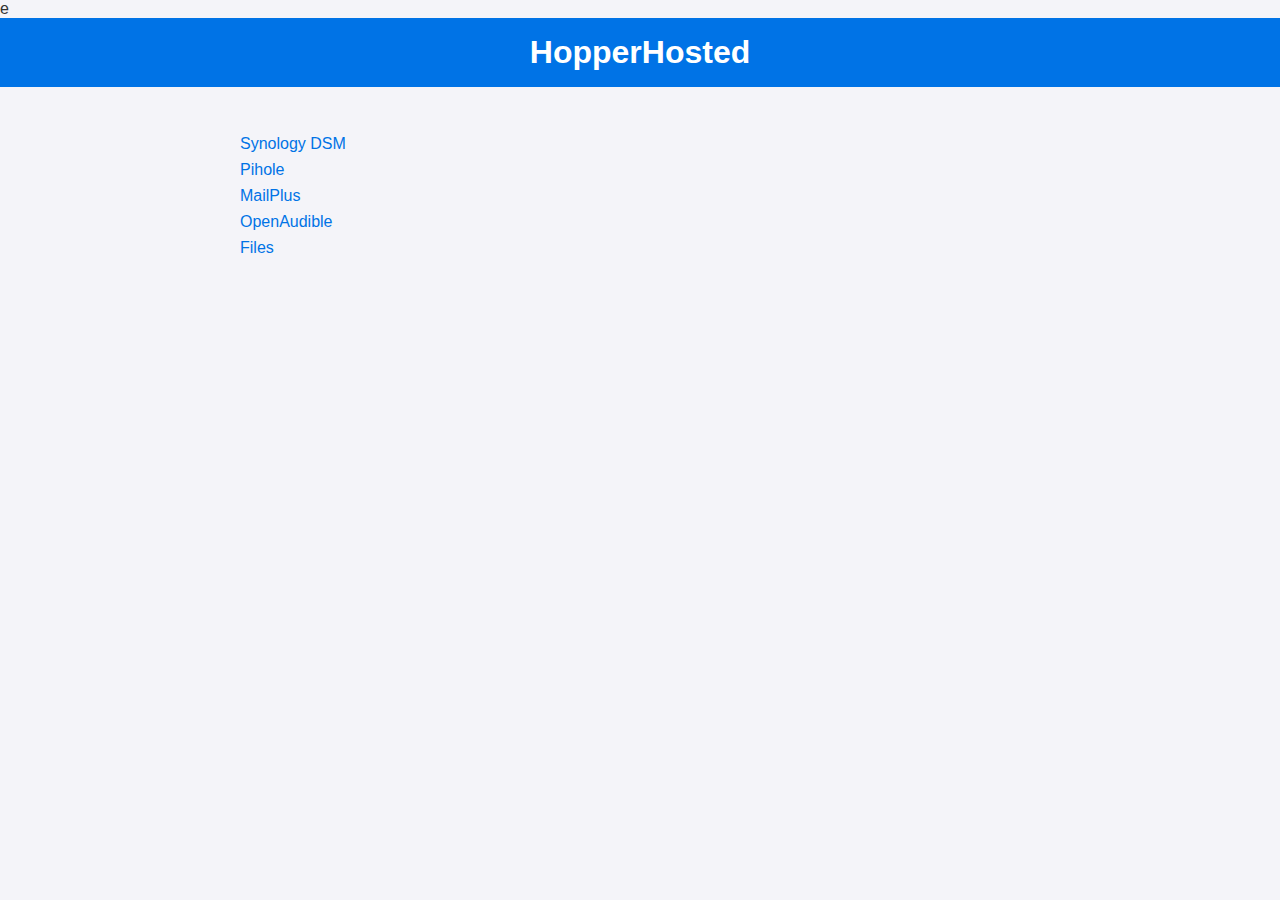
<file: index.html>
e<!DOCTYPE html>
<html lang="en">
<head>
    <meta charset="UTF-8">
    <meta name="viewport" content="width=device-width, initial-scale=1.0">
    <title>Hopper Hosted</title>
    <style>
        body {
            font-family: Arial, sans-serif;
            margin: 0;
            padding: 0;
            background-color: #f4f4f9;
            color: #333;
        }
        header {
            background-color: #0073e6;
            color: white;
            padding: 1rem 2rem;
            text-align: center;
        }
        h1 {
            margin: 0;
        }
        main {
            padding: 2rem;
            max-width: 800px;
            margin: 0 auto;
        }
        ul {
            list-style: none;
            padding: 0;
        }
        li {
            margin: 0.5rem 0;
        }
        a {
            text-decoration: none;
            color: #0073e6;
        }
        a:hover {
            text-decoration: underline;
        }
    </style>
</head>
<body>
    <header>
        <h1>HopperHosted</h1>
    </header>
    <main>
        <ul>
            <li><a href="https://synology.hopperhosted.com">Synology DSM</a></li>
            <li><a href="https://pihole.hopperhosted.com">Pihole</a></li>
            <li><a href="https://mail.hopperhosted.com">MailPlus</a></li>
            <li><a href="https://audible.hopperhosted.com">OpenAudible</a></li>
            <li><a href="https://file.hopperhosted.com">Files</a></li>
        </ul>
    </main>
</body>
</html>
</file>
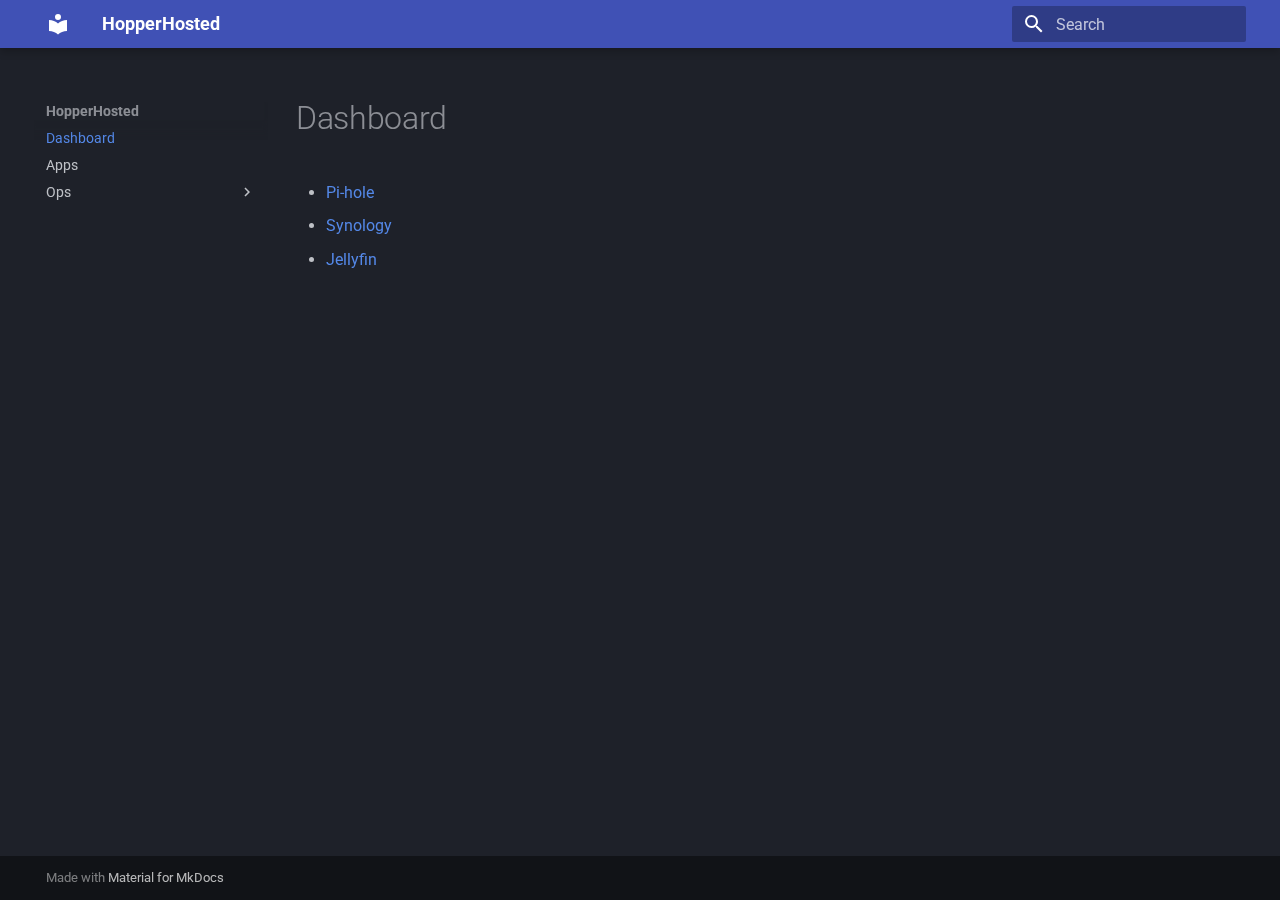
<file: site/index.html>
<!doctype html>
<html lang="en" class="no-js">
  <head>
    
      <meta charset="utf-8">
      <meta name="viewport" content="width=device-width,initial-scale=1">
      
      
      
        <link rel="canonical" href="https://hopperhosted.com/">
      
      
      
      
      <link rel="icon" href="assets/images/favicon.png">
      <meta name="generator" content="mkdocs-1.6.1, mkdocs-material-9.6.23">
    
    
      
        <title>HopperHosted</title>
      
    
    
      <link rel="stylesheet" href="assets/stylesheets/main.84d31ad4.min.css">
      
        
        <link rel="stylesheet" href="assets/stylesheets/palette.06af60db.min.css">
      
      


    
    
      
    
    
      
        
        
        <link rel="preconnect" href="https://fonts.gstatic.com" crossorigin>
        <link rel="stylesheet" href="https://fonts.googleapis.com/css?family=Roboto:300,300i,400,400i,700,700i%7CRoboto+Mono:400,400i,700,700i&display=fallback">
        <style>:root{--md-text-font:"Roboto";--md-code-font:"Roboto Mono"}</style>
      
    
    
    <script>__md_scope=new URL(".",location),__md_hash=e=>[...e].reduce(((e,_)=>(e<<5)-e+_.charCodeAt(0)),0),__md_get=(e,_=localStorage,t=__md_scope)=>JSON.parse(_.getItem(t.pathname+"."+e)),__md_set=(e,_,t=localStorage,a=__md_scope)=>{try{t.setItem(a.pathname+"."+e,JSON.stringify(_))}catch(e){}}</script>
    
      

    
    
    
  </head>
  
  
    
    
      
    
    
    
    
    <body dir="ltr" data-md-color-scheme="slate" data-md-color-primary="indigo" data-md-color-accent="indigo">
  
    
    <input class="md-toggle" data-md-toggle="drawer" type="checkbox" id="__drawer" autocomplete="off">
    <input class="md-toggle" data-md-toggle="search" type="checkbox" id="__search" autocomplete="off">
    <label class="md-overlay" for="__drawer"></label>
    <div data-md-component="skip">
      
        
        <a href="#dashboard" class="md-skip">
          Skip to content
        </a>
      
    </div>
    <div data-md-component="announce">
      
    </div>
    
    
      

  

<header class="md-header md-header--shadow" data-md-component="header">
  <nav class="md-header__inner md-grid" aria-label="Header">
    <a href="." title="HopperHosted" class="md-header__button md-logo" aria-label="HopperHosted" data-md-component="logo">
      
  
  <svg xmlns="http://www.w3.org/2000/svg" viewBox="0 0 24 24"><path d="M12 8a3 3 0 0 0 3-3 3 3 0 0 0-3-3 3 3 0 0 0-3 3 3 3 0 0 0 3 3m0 3.54C9.64 9.35 6.5 8 3 8v11c3.5 0 6.64 1.35 9 3.54 2.36-2.19 5.5-3.54 9-3.54V8c-3.5 0-6.64 1.35-9 3.54"/></svg>

    </a>
    <label class="md-header__button md-icon" for="__drawer">
      
      <svg xmlns="http://www.w3.org/2000/svg" viewBox="0 0 24 24"><path d="M3 6h18v2H3zm0 5h18v2H3zm0 5h18v2H3z"/></svg>
    </label>
    <div class="md-header__title" data-md-component="header-title">
      <div class="md-header__ellipsis">
        <div class="md-header__topic">
          <span class="md-ellipsis">
            HopperHosted
          </span>
        </div>
        <div class="md-header__topic" data-md-component="header-topic">
          <span class="md-ellipsis">
            
              Dashboard
            
          </span>
        </div>
      </div>
    </div>
    
      
        <form class="md-header__option" data-md-component="palette">
  
    
    
    
    <input class="md-option" data-md-color-media="" data-md-color-scheme="slate" data-md-color-primary="indigo" data-md-color-accent="indigo"  aria-hidden="true"  type="radio" name="__palette" id="__palette_0">
    
  
</form>
      
    
    
      <script>var palette=__md_get("__palette");if(palette&&palette.color){if("(prefers-color-scheme)"===palette.color.media){var media=matchMedia("(prefers-color-scheme: light)"),input=document.querySelector(media.matches?"[data-md-color-media='(prefers-color-scheme: light)']":"[data-md-color-media='(prefers-color-scheme: dark)']");palette.color.media=input.getAttribute("data-md-color-media"),palette.color.scheme=input.getAttribute("data-md-color-scheme"),palette.color.primary=input.getAttribute("data-md-color-primary"),palette.color.accent=input.getAttribute("data-md-color-accent")}for(var[key,value]of Object.entries(palette.color))document.body.setAttribute("data-md-color-"+key,value)}</script>
    
    
    
      
      
        <label class="md-header__button md-icon" for="__search">
          
          <svg xmlns="http://www.w3.org/2000/svg" viewBox="0 0 24 24"><path d="M9.5 3A6.5 6.5 0 0 1 16 9.5c0 1.61-.59 3.09-1.56 4.23l.27.27h.79l5 5-1.5 1.5-5-5v-.79l-.27-.27A6.52 6.52 0 0 1 9.5 16 6.5 6.5 0 0 1 3 9.5 6.5 6.5 0 0 1 9.5 3m0 2C7 5 5 7 5 9.5S7 14 9.5 14 14 12 14 9.5 12 5 9.5 5"/></svg>
        </label>
        <div class="md-search" data-md-component="search" role="dialog">
  <label class="md-search__overlay" for="__search"></label>
  <div class="md-search__inner" role="search">
    <form class="md-search__form" name="search">
      <input type="text" class="md-search__input" name="query" aria-label="Search" placeholder="Search" autocapitalize="off" autocorrect="off" autocomplete="off" spellcheck="false" data-md-component="search-query" required>
      <label class="md-search__icon md-icon" for="__search">
        
        <svg xmlns="http://www.w3.org/2000/svg" viewBox="0 0 24 24"><path d="M9.5 3A6.5 6.5 0 0 1 16 9.5c0 1.61-.59 3.09-1.56 4.23l.27.27h.79l5 5-1.5 1.5-5-5v-.79l-.27-.27A6.52 6.52 0 0 1 9.5 16 6.5 6.5 0 0 1 3 9.5 6.5 6.5 0 0 1 9.5 3m0 2C7 5 5 7 5 9.5S7 14 9.5 14 14 12 14 9.5 12 5 9.5 5"/></svg>
        
        <svg xmlns="http://www.w3.org/2000/svg" viewBox="0 0 24 24"><path d="M20 11v2H8l5.5 5.5-1.42 1.42L4.16 12l7.92-7.92L13.5 5.5 8 11z"/></svg>
      </label>
      <nav class="md-search__options" aria-label="Search">
        
        <button type="reset" class="md-search__icon md-icon" title="Clear" aria-label="Clear" tabindex="-1">
          
          <svg xmlns="http://www.w3.org/2000/svg" viewBox="0 0 24 24"><path d="M19 6.41 17.59 5 12 10.59 6.41 5 5 6.41 10.59 12 5 17.59 6.41 19 12 13.41 17.59 19 19 17.59 13.41 12z"/></svg>
        </button>
      </nav>
      
    </form>
    <div class="md-search__output">
      <div class="md-search__scrollwrap" tabindex="0" data-md-scrollfix>
        <div class="md-search-result" data-md-component="search-result">
          <div class="md-search-result__meta">
            Initializing search
          </div>
          <ol class="md-search-result__list" role="presentation"></ol>
        </div>
      </div>
    </div>
  </div>
</div>
      
    
    
  </nav>
  
</header>
    
    <div class="md-container" data-md-component="container">
      
      
        
          
        
      
      <main class="md-main" data-md-component="main">
        <div class="md-main__inner md-grid">
          
            
              
              <div class="md-sidebar md-sidebar--primary" data-md-component="sidebar" data-md-type="navigation" >
                <div class="md-sidebar__scrollwrap">
                  <div class="md-sidebar__inner">
                    



<nav class="md-nav md-nav--primary" aria-label="Navigation" data-md-level="0">
  <label class="md-nav__title" for="__drawer">
    <a href="." title="HopperHosted" class="md-nav__button md-logo" aria-label="HopperHosted" data-md-component="logo">
      
  
  <svg xmlns="http://www.w3.org/2000/svg" viewBox="0 0 24 24"><path d="M12 8a3 3 0 0 0 3-3 3 3 0 0 0-3-3 3 3 0 0 0-3 3 3 3 0 0 0 3 3m0 3.54C9.64 9.35 6.5 8 3 8v11c3.5 0 6.64 1.35 9 3.54 2.36-2.19 5.5-3.54 9-3.54V8c-3.5 0-6.64 1.35-9 3.54"/></svg>

    </a>
    HopperHosted
  </label>
  
  <ul class="md-nav__list" data-md-scrollfix>
    
      
      
  
  
    
  
  
  
    <li class="md-nav__item md-nav__item--active">
      
      <input class="md-nav__toggle md-toggle" type="checkbox" id="__toc">
      
      
        
      
      
      <a href="." class="md-nav__link md-nav__link--active">
        
  
  
  <span class="md-ellipsis">
    Dashboard
    
  </span>
  

      </a>
      
    </li>
  

    
      
      
  
  
  
  
    <li class="md-nav__item">
      <a href="apps.md" class="md-nav__link">
        
  
  
  <span class="md-ellipsis">
    Apps
    
  </span>
  

      </a>
    </li>
  

    
      
      
  
  
  
  
    
    
    
    
    
    <li class="md-nav__item md-nav__item--nested">
      
        
        
        <input class="md-nav__toggle md-toggle " type="checkbox" id="__nav_3" >
        
          
          <label class="md-nav__link" for="__nav_3" id="__nav_3_label" tabindex="0">
            
  
  
  <span class="md-ellipsis">
    Ops
    
  </span>
  

            <span class="md-nav__icon md-icon"></span>
          </label>
        
        <nav class="md-nav" data-md-level="1" aria-labelledby="__nav_3_label" aria-expanded="false">
          <label class="md-nav__title" for="__nav_3">
            <span class="md-nav__icon md-icon"></span>
            Ops
          </label>
          <ul class="md-nav__list" data-md-scrollfix>
            
              
                
  
  
  
  
    <li class="md-nav__item">
      <a href="ops/runbooks.md" class="md-nav__link">
        
  
  
  <span class="md-ellipsis">
    Runbooks
    
  </span>
  

      </a>
    </li>
  

              
            
          </ul>
        </nav>
      
    </li>
  

    
  </ul>
</nav>
                  </div>
                </div>
              </div>
            
            
              
              <div class="md-sidebar md-sidebar--secondary" data-md-component="sidebar" data-md-type="toc" >
                <div class="md-sidebar__scrollwrap">
                  <div class="md-sidebar__inner">
                    

<nav class="md-nav md-nav--secondary" aria-label="Table of contents">
  
  
  
    
  
  
</nav>
                  </div>
                </div>
              </div>
            
          
          
            <div class="md-content" data-md-component="content">
              <article class="md-content__inner md-typeset">
                
                  



<h1 id="dashboard">Dashboard</h1>
<ul>
<li><a href="https://pihole.hopperhosted.com">Pi-hole</a></li>
<li><a href="https://synology.hopperhosted.com">Synology</a></li>
<li><a href="https://jellyfin.hopperhosted.com">Jellyfin</a></li>
</ul>












                
              </article>
            </div>
          
          
<script>var target=document.getElementById(location.hash.slice(1));target&&target.name&&(target.checked=target.name.startsWith("__tabbed_"))</script>
        </div>
        
      </main>
      
        <footer class="md-footer">
  
  <div class="md-footer-meta md-typeset">
    <div class="md-footer-meta__inner md-grid">
      <div class="md-copyright">
  
  
    Made with
    <a href="https://squidfunk.github.io/mkdocs-material/" target="_blank" rel="noopener">
      Material for MkDocs
    </a>
  
</div>
      
    </div>
  </div>
</footer>
      
    </div>
    <div class="md-dialog" data-md-component="dialog">
      <div class="md-dialog__inner md-typeset"></div>
    </div>
    
    
    
      
      <script id="__config" type="application/json">{"base": ".", "features": ["navigation.instant", "content.code.copy"], "search": "assets/javascripts/workers/search.973d3a69.min.js", "tags": null, "translations": {"clipboard.copied": "Copied to clipboard", "clipboard.copy": "Copy to clipboard", "search.result.more.one": "1 more on this page", "search.result.more.other": "# more on this page", "search.result.none": "No matching documents", "search.result.one": "1 matching document", "search.result.other": "# matching documents", "search.result.placeholder": "Type to start searching", "search.result.term.missing": "Missing", "select.version": "Select version"}, "version": null}</script>
    
    
      <script src="assets/javascripts/bundle.f55a23d4.min.js"></script>
      
    
  </body>
</html>
</file>
<file: site/assets/stylesheets/main.84d31ad4.min.css>
@charset "UTF-8";html{-webkit-text-size-adjust:none;-moz-text-size-adjust:none;text-size-adjust:none;box-sizing:border-box}*,:after,:before{box-sizing:inherit}@media (prefers-reduced-motion){*,:after,:before{transition:none!important}}body{margin:0}a,button,input,label{-webkit-tap-highlight-color:transparent}a{color:inherit;text-decoration:none}hr{border:0;box-sizing:initial;display:block;height:.05rem;overflow:visible;padding:0}small{font-size:80%}sub,sup{line-height:1em}img{border-style:none}table{border-collapse:initial;border-spacing:0}td,th{font-weight:400;vertical-align:top}button{background:#0000;border:0;font-family:inherit;font-size:inherit;margin:0;padding:0}input{border:0;outline:none}:root{--md-primary-fg-color:#4051b5;--md-primary-fg-color--light:#5d6cc0;--md-primary-fg-color--dark:#303fa1;--md-primary-bg-color:#fff;--md-primary-bg-color--light:#ffffffb3;--md-accent-fg-color:#526cfe;--md-accent-fg-color--transparent:#526cfe1a;--md-accent-bg-color:#fff;--md-accent-bg-color--light:#ffffffb3}[data-md-color-scheme=default]{color-scheme:light}[data-md-color-scheme=default] img[src$="#gh-dark-mode-only"],[data-md-color-scheme=default] img[src$="#only-dark"]{display:none}:root,[data-md-color-scheme=default]{--md-hue:225deg;--md-default-fg-color:#000000de;--md-default-fg-color--light:#0000008a;--md-default-fg-color--lighter:#00000052;--md-default-fg-color--lightest:#00000012;--md-default-bg-color:#fff;--md-default-bg-color--light:#ffffffb3;--md-default-bg-color--lighter:#ffffff4d;--md-default-bg-color--lightest:#ffffff1f;--md-code-fg-color:#36464e;--md-code-bg-color:#f5f5f5;--md-code-hl-color:#4287ff;--md-code-hl-color--light:#4287ff1a;--md-code-hl-number-color:#d52a2a;--md-code-hl-special-color:#db1457;--md-code-hl-function-color:#a846b9;--md-code-hl-constant-color:#6e59d9;--md-code-hl-keyword-color:#3f6ec6;--md-code-hl-string-color:#1c7d4d;--md-code-hl-name-color:var(--md-code-fg-color);--md-code-hl-operator-color:var(--md-default-fg-color--light);--md-code-hl-punctuation-color:var(--md-default-fg-color--light);--md-code-hl-comment-color:var(--md-default-fg-color--light);--md-code-hl-generic-color:var(--md-default-fg-color--light);--md-code-hl-variable-color:var(--md-default-fg-color--light);--md-typeset-color:var(--md-default-fg-color);--md-typeset-a-color:var(--md-primary-fg-color);--md-typeset-del-color:#f5503d26;--md-typeset-ins-color:#0bd57026;--md-typeset-kbd-color:#fafafa;--md-typeset-kbd-accent-color:#fff;--md-typeset-kbd-border-color:#b8b8b8;--md-typeset-mark-color:#ffff0080;--md-typeset-table-color:#0000001f;--md-typeset-table-color--light:rgba(0,0,0,.035);--md-admonition-fg-color:var(--md-default-fg-color);--md-admonition-bg-color:var(--md-default-bg-color);--md-warning-fg-color:#000000de;--md-warning-bg-color:#ff9;--md-footer-fg-color:#fff;--md-footer-fg-color--light:#ffffffb3;--md-footer-fg-color--lighter:#ffffff73;--md-footer-bg-color:#000000de;--md-footer-bg-color--dark:#00000052;--md-shadow-z1:0 0.2rem 0.5rem #0000000d,0 0 0.05rem #0000001a;--md-shadow-z2:0 0.2rem 0.5rem #0000001a,0 0 0.05rem #00000040;--md-shadow-z3:0 0.2rem 0.5rem #0003,0 0 0.05rem #00000059}.md-icon svg{fill:currentcolor;display:block;height:1.2rem;width:1.2rem}body{-webkit-font-smoothing:antialiased;-moz-osx-font-smoothing:grayscale;--md-text-font-family:var(--md-text-font,_),-apple-system,BlinkMacSystemFont,Helvetica,Arial,sans-serif;--md-code-font-family:var(--md-code-font,_),SFMono-Regular,Consolas,Menlo,monospace}aside,body,input{font-feature-settings:"kern","liga";color:var(--md-typeset-color);font-family:var(--md-text-font-family)}code,kbd,pre{font-feature-settings:"kern";font-family:var(--md-code-font-family)}:root{--md-typeset-table-sort-icon:url('data:image/svg+xml;charset=utf-8,<svg xmlns="http://www.w3.org/2000/svg" viewBox="0 0 24 24"><path d="m18 21-4-4h3V7h-3l4-4 4 4h-3v10h3M2 19v-2h10v2M2 13v-2h7v2M2 7V5h4v2z"/></svg>');--md-typeset-table-sort-icon--asc:url('data:image/svg+xml;charset=utf-8,<svg xmlns="http://www.w3.org/2000/svg" viewBox="0 0 24 24"><path d="M19 17h3l-4 4-4-4h3V3h2M2 17h10v2H2M6 5v2H2V5m0 6h7v2H2z"/></svg>');--md-typeset-table-sort-icon--desc:url('data:image/svg+xml;charset=utf-8,<svg xmlns="http://www.w3.org/2000/svg" viewBox="0 0 24 24"><path d="M19 7h3l-4-4-4 4h3v14h2M2 17h10v2H2M6 5v2H2V5m0 6h7v2H2z"/></svg>')}.md-typeset{-webkit-print-color-adjust:exact;color-adjust:exact;font-size:.8rem;line-height:1.6;overflow-wrap:break-word}@media print{.md-typeset{font-size:.68rem}}.md-typeset blockquote,.md-typeset dl,.md-typeset figure,.md-typeset ol,.md-typeset pre,.md-typeset ul{margin-bottom:1em;margin-top:1em}.md-typeset h1{color:var(--md-default-fg-color--light);font-size:2em;line-height:1.3;margin:0 0 1.25em}.md-typeset h1,.md-typeset h2{font-weight:300;letter-spacing:-.01em}.md-typeset h2{font-size:1.5625em;line-height:1.4;margin:1.6em 0 .64em}.md-typeset h3{font-size:1.25em;font-weight:400;letter-spacing:-.01em;line-height:1.5;margin:1.6em 0 .8em}.md-typeset h2+h3{margin-top:.8em}.md-typeset h4{font-weight:700;letter-spacing:-.01em;margin:1em 0}.md-typeset h5,.md-typeset h6{color:var(--md-default-fg-color--light);font-size:.8em;font-weight:700;letter-spacing:-.01em;margin:1.25em 0}.md-typeset h5{text-transform:uppercase}.md-typeset h5 code{text-transform:none}.md-typeset hr{border-bottom:.05rem solid var(--md-default-fg-color--lightest);display:flow-root;margin:1.5em 0}.md-typeset a{color:var(--md-typeset-a-color);word-break:break-word}.md-typeset a,.md-typeset a:before{transition:color 125ms}.md-typeset a:focus,.md-typeset a:hover{color:var(--md-accent-fg-color)}.md-typeset a:focus code,.md-typeset a:hover code{background-color:var(--md-accent-fg-color--transparent)}.md-typeset a code{color:currentcolor;transition:background-color 125ms}.md-typeset a.focus-visible{outline-color:var(--md-accent-fg-color);outline-offset:.2rem}.md-typeset code,.md-typeset kbd,.md-typeset pre{color:var(--md-code-fg-color);direction:ltr;font-variant-ligatures:none}@media print{.md-typeset code,.md-typeset kbd,.md-typeset pre{white-space:pre-wrap}}.md-typeset code{background-color:var(--md-code-bg-color);border-radius:.1rem;-webkit-box-decoration-break:clone;box-decoration-break:clone;font-size:.85em;padding:0 .2941176471em;word-break:break-word}.md-typeset code:not(.focus-visible){-webkit-tap-highlight-color:transparent;outline:none}.md-typeset pre{display:flow-root;line-height:1.4;position:relative}.md-typeset pre>code{-webkit-box-decoration-break:slice;box-decoration-break:slice;box-shadow:none;display:block;margin:0;outline-color:var(--md-accent-fg-color);overflow:auto;padding:.7720588235em 1.1764705882em;scrollbar-color:var(--md-default-fg-color--lighter) #0000;scrollbar-width:thin;touch-action:auto;word-break:normal}.md-typeset pre>code:hover{scrollbar-color:var(--md-accent-fg-color) #0000}.md-typeset pre>code::-webkit-scrollbar{height:.2rem;width:.2rem}.md-typeset pre>code::-webkit-scrollbar-thumb{background-color:var(--md-default-fg-color--lighter)}.md-typeset pre>code::-webkit-scrollbar-thumb:hover{background-color:var(--md-accent-fg-color)}.md-typeset kbd{background-color:var(--md-typeset-kbd-color);border-radius:.1rem;box-shadow:0 .1rem 0 .05rem var(--md-typeset-kbd-border-color),0 .1rem 0 var(--md-typeset-kbd-border-color),0 -.1rem .2rem var(--md-typeset-kbd-accent-color) inset;color:var(--md-default-fg-color);display:inline-block;font-size:.75em;padding:0 .6666666667em;vertical-align:text-top;word-break:break-word}.md-typeset mark{background-color:var(--md-typeset-mark-color);-webkit-box-decoration-break:clone;box-decoration-break:clone;color:inherit;word-break:break-word}.md-typeset abbr{border-bottom:.05rem dotted var(--md-default-fg-color--light);cursor:help;text-decoration:none}.md-typeset small{opacity:.75}[dir=ltr] .md-typeset sub,[dir=ltr] .md-typeset sup{margin-left:.078125em}[dir=rtl] .md-typeset sub,[dir=rtl] .md-typeset sup{margin-right:.078125em}[dir=ltr] .md-typeset blockquote{padding-left:.6rem}[dir=rtl] .md-typeset blockquote{padding-right:.6rem}[dir=ltr] .md-typeset blockquote{border-left:.2rem solid var(--md-default-fg-color--lighter)}[dir=rtl] .md-typeset blockquote{border-right:.2rem solid var(--md-default-fg-color--lighter)}.md-typeset blockquote{color:var(--md-default-fg-color--light);margin-left:0;margin-right:0}.md-typeset ul{list-style-type:disc}.md-typeset ul[type]{list-style-type:revert-layer}[dir=ltr] .md-typeset ol,[dir=ltr] .md-typeset ul{margin-left:.625em}[dir=rtl] .md-typeset ol,[dir=rtl] .md-typeset ul{margin-right:.625em}.md-typeset ol,.md-typeset ul{padding:0}.md-typeset ol:not([hidden]),.md-typeset ul:not([hidden]){display:flow-root}.md-typeset ol ol,.md-typeset ul ol{list-style-type:lower-alpha}.md-typeset ol ol ol,.md-typeset ul ol ol{list-style-type:lower-roman}.md-typeset ol ol ol ol,.md-typeset ul ol ol ol{list-style-type:upper-alpha}.md-typeset ol ol ol ol ol,.md-typeset ul ol ol ol ol{list-style-type:upper-roman}.md-typeset ol[type],.md-typeset ul[type]{list-style-type:revert-layer}[dir=ltr] .md-typeset ol li,[dir=ltr] .md-typeset ul li{margin-left:1.25em}[dir=rtl] .md-typeset ol li,[dir=rtl] .md-typeset ul li{margin-right:1.25em}.md-typeset ol li,.md-typeset ul li{margin-bottom:.5em}.md-typeset ol li blockquote,.md-typeset ol li p,.md-typeset ul li blockquote,.md-typeset ul li p{margin:.5em 0}.md-typeset ol li:last-child,.md-typeset ul li:last-child{margin-bottom:0}[dir=ltr] .md-typeset ol li ol,[dir=ltr] .md-typeset ol li ul,[dir=ltr] .md-typeset ul li ol,[dir=ltr] .md-typeset ul li ul{margin-left:.625em}[dir=rtl] .md-typeset ol li ol,[dir=rtl] .md-typeset ol li ul,[dir=rtl] .md-typeset ul li ol,[dir=rtl] .md-typeset ul li ul{margin-right:.625em}.md-typeset ol li ol,.md-typeset ol li ul,.md-typeset ul li ol,.md-typeset ul li ul{margin-bottom:.5em;margin-top:.5em}[dir=ltr] .md-typeset dd{margin-left:1.875em}[dir=rtl] .md-typeset dd{margin-right:1.875em}.md-typeset dd{margin-bottom:1.5em;margin-top:1em}.md-typeset img,.md-typeset svg,.md-typeset video{height:auto;max-width:100%}.md-typeset img[align=left]{margin:1em 1em 1em 0}.md-typeset img[align=right]{margin:1em 0 1em 1em}.md-typeset img[align]:only-child{margin-top:0}.md-typeset figure{display:flow-root;margin:1em auto;max-width:100%;text-align:center;width:fit-content}.md-typeset figure img{display:block;margin:0 auto}.md-typeset figcaption{font-style:italic;margin:1em auto;max-width:24rem}.md-typeset iframe{max-width:100%}.md-typeset table:not([class]){background-color:var(--md-default-bg-color);border:.05rem solid var(--md-typeset-table-color);border-radius:.1rem;display:inline-block;font-size:.64rem;max-width:100%;overflow:auto;touch-action:auto}@media print{.md-typeset table:not([class]){display:table}}.md-typeset table:not([class])+*{margin-top:1.5em}.md-typeset table:not([class]) td>:first-child,.md-typeset table:not([class]) th>:first-child{margin-top:0}.md-typeset table:not([class]) td>:last-child,.md-typeset table:not([class]) th>:last-child{margin-bottom:0}.md-typeset table:not([class]) td:not([align]),.md-typeset table:not([class]) th:not([align]){text-align:left}[dir=rtl] .md-typeset table:not([class]) td:not([align]),[dir=rtl] .md-typeset table:not([class]) th:not([align]){text-align:right}.md-typeset table:not([class]) th{font-weight:700;min-width:5rem;padding:.9375em 1.25em;vertical-align:top}.md-typeset table:not([class]) td{border-top:.05rem solid var(--md-typeset-table-color);padding:.9375em 1.25em;vertical-align:top}.md-typeset table:not([class]) tbody tr{transition:background-color 125ms}.md-typeset table:not([class]) tbody tr:hover{background-color:var(--md-typeset-table-color--light);box-shadow:0 .05rem 0 var(--md-default-bg-color) inset}.md-typeset table:not([class]) a{word-break:normal}.md-typeset table th[role=columnheader]{cursor:pointer}[dir=ltr] .md-typeset table th[role=columnheader]:after{margin-left:.5em}[dir=rtl] .md-typeset table th[role=columnheader]:after{margin-right:.5em}.md-typeset table th[role=columnheader]:after{content:"";display:inline-block;height:1.2em;-webkit-mask-image:var(--md-typeset-table-sort-icon);mask-image:var(--md-typeset-table-sort-icon);-webkit-mask-repeat:no-repeat;mask-repeat:no-repeat;-webkit-mask-size:contain;mask-size:contain;transition:background-color 125ms;vertical-align:text-bottom;width:1.2em}.md-typeset table th[role=columnheader]:hover:after{background-color:var(--md-default-fg-color--lighter)}.md-typeset table th[role=columnheader][aria-sort=ascending]:after{background-color:var(--md-default-fg-color--light);-webkit-mask-image:var(--md-typeset-table-sort-icon--asc);mask-image:var(--md-typeset-table-sort-icon--asc)}.md-typeset table th[role=columnheader][aria-sort=descending]:after{background-color:var(--md-default-fg-color--light);-webkit-mask-image:var(--md-typeset-table-sort-icon--desc);mask-image:var(--md-typeset-table-sort-icon--desc)}.md-typeset__scrollwrap{margin:1em -.8rem;overflow-x:auto;touch-action:auto}.md-typeset__table{display:inline-block;margin-bottom:.5em;padding:0 .8rem}@media print{.md-typeset__table{display:block}}html .md-typeset__table table{display:table;margin:0;overflow:hidden;width:100%}@media screen and (max-width:44.984375em){.md-content__inner>pre{margin:1em -.8rem}.md-content__inner>pre code{border-radius:0}}.md-typeset .md-author{border-radius:100%;display:block;flex-shrink:0;height:1.6rem;overflow:hidden;position:relative;transition:color 125ms,transform 125ms;width:1.6rem}.md-typeset .md-author img{display:block}.md-typeset .md-author--more{background:var(--md-default-fg-color--lightest);color:var(--md-default-fg-color--lighter);font-size:.6rem;font-weight:700;line-height:1.6rem;text-align:center}.md-typeset .md-author--long{height:2.4rem;width:2.4rem}.md-typeset a.md-author{transform:scale(1)}.md-typeset a.md-author img{border-radius:100%;filter:grayscale(100%) opacity(75%);transition:filter 125ms}.md-typeset a.md-author:focus,.md-typeset a.md-author:hover{transform:scale(1.1);z-index:1}.md-typeset a.md-author:focus img,.md-typeset a.md-author:hover img{filter:grayscale(0)}.md-banner{background-color:var(--md-footer-bg-color);color:var(--md-footer-fg-color);overflow:auto}@media print{.md-banner{display:none}}.md-banner--warning{background-color:var(--md-warning-bg-color);color:var(--md-warning-fg-color)}.md-banner__inner{font-size:.7rem;margin:.6rem auto;padding:0 .8rem}[dir=ltr] .md-banner__button{float:right}[dir=rtl] .md-banner__button{float:left}.md-banner__button{color:inherit;cursor:pointer;transition:opacity .25s}.no-js .md-banner__button{display:none}.md-banner__button:hover{opacity:.7}html{font-size:125%;height:100%;overflow-x:hidden}@media screen and (min-width:100em){html{font-size:137.5%}}@media screen and (min-width:125em){html{font-size:150%}}body{background-color:var(--md-default-bg-color);display:flex;flex-direction:column;font-size:.5rem;min-height:100%;position:relative;width:100%}@media print{body{display:block}}@media screen and (max-width:59.984375em){body[data-md-scrolllock]{position:fixed}}.md-grid{margin-left:auto;margin-right:auto;max-width:61rem}.md-container{display:flex;flex-direction:column;flex-grow:1}@media print{.md-container{display:block}}.md-main{flex-grow:1}.md-main__inner{display:flex;height:100%;margin-top:1.5rem}.md-ellipsis{overflow:hidden;text-overflow:ellipsis}.md-toggle{display:none}.md-option{height:0;opacity:0;position:absolute;width:0}.md-option:checked+label:not([hidden]){display:block}.md-option.focus-visible+label{outline-color:var(--md-accent-fg-color);outline-style:auto}.md-skip{background-color:var(--md-default-fg-color);border-radius:.1rem;color:var(--md-default-bg-color);font-size:.64rem;margin:.5rem;opacity:0;outline-color:var(--md-accent-fg-color);padding:.3rem .5rem;position:fixed;transform:translateY(.4rem);z-index:-1}.md-skip:focus{opacity:1;transform:translateY(0);transition:transform .25s cubic-bezier(.4,0,.2,1),opacity 175ms 75ms;z-index:10}@page{margin:25mm}:root{--md-clipboard-icon:url('data:image/svg+xml;charset=utf-8,<svg xmlns="http://www.w3.org/2000/svg" viewBox="0 0 24 24"><path d="M19 21H8V7h11m0-2H8a2 2 0 0 0-2 2v14a2 2 0 0 0 2 2h11a2 2 0 0 0 2-2V7a2 2 0 0 0-2-2m-3-4H4a2 2 0 0 0-2 2v14h2V3h12z"/></svg>')}.md-clipboard{border-radius:.1rem;color:var(--md-default-fg-color--lightest);cursor:pointer;height:1.5em;outline-color:var(--md-accent-fg-color);outline-offset:.1rem;position:absolute;right:.5em;top:.5em;transition:color .25s;width:1.5em;z-index:1}@media print{.md-clipboard{display:none}}.md-clipboard:not(.focus-visible){-webkit-tap-highlight-color:transparent;outline:none}:hover>.md-clipboard{color:var(--md-default-fg-color--light)}.md-clipboard:focus,.md-clipboard:hover{color:var(--md-accent-fg-color)}.md-clipboard:after{background-color:currentcolor;content:"";display:block;height:1.125em;margin:0 auto;-webkit-mask-image:var(--md-clipboard-icon);mask-image:var(--md-clipboard-icon);-webkit-mask-position:center;mask-position:center;-webkit-mask-repeat:no-repeat;mask-repeat:no-repeat;-webkit-mask-size:contain;mask-size:contain;width:1.125em}.md-clipboard--inline{cursor:pointer}.md-clipboard--inline code{transition:color .25s,background-color .25s}.md-clipboard--inline:focus code,.md-clipboard--inline:hover code{background-color:var(--md-accent-fg-color--transparent);color:var(--md-accent-fg-color)}.md-typeset .md-code__content{display:grid}@keyframes consent{0%{opacity:0;transform:translateY(100%)}to{opacity:1;transform:translateY(0)}}@keyframes overlay{0%{opacity:0}to{opacity:1}}.md-consent__overlay{animation:overlay .25s both;-webkit-backdrop-filter:blur(.1rem);backdrop-filter:blur(.1rem);background-color:#0000008a;height:100%;opacity:1;position:fixed;top:0;width:100%;z-index:5}.md-consent__inner{animation:consent .5s cubic-bezier(.1,.7,.1,1) both;background-color:var(--md-default-bg-color);border:0;border-radius:.1rem;bottom:0;box-shadow:0 0 .2rem #0000001a,0 .2rem .4rem #0003;max-height:100%;overflow:auto;padding:0;position:fixed;width:100%;z-index:5}.md-consent__form{padding:.8rem}.md-consent__settings{display:none;margin:1em 0}input:checked+.md-consent__settings{display:block}.md-consent__controls{margin-bottom:.8rem}.md-typeset .md-consent__controls .md-button{display:inline}@media screen and (max-width:44.984375em){.md-typeset .md-consent__controls .md-button{display:block;margin-top:.4rem;text-align:center;width:100%}}.md-consent label{cursor:pointer}.md-content{flex-grow:1;min-width:0}.md-content__inner{margin:0 .8rem 1.2rem;padding-top:.6rem}@media screen and (min-width:76.25em){[dir=ltr] .md-sidebar--primary:not([hidden])~.md-content>.md-content__inner{margin-left:1.2rem}[dir=ltr] .md-sidebar--secondary:not([hidden])~.md-content>.md-content__inner,[dir=rtl] .md-sidebar--primary:not([hidden])~.md-content>.md-content__inner{margin-right:1.2rem}[dir=rtl] .md-sidebar--secondary:not([hidden])~.md-content>.md-content__inner{margin-left:1.2rem}}.md-content__inner:before{content:"";display:block;height:.4rem}.md-content__inner>:last-child{margin-bottom:0}[dir=ltr] .md-content__button{float:right}[dir=rtl] .md-content__button{float:left}[dir=ltr] .md-content__button{margin-left:.4rem}[dir=rtl] .md-content__button{margin-right:.4rem}.md-content__button{margin:.4rem 0;padding:0}@media print{.md-content__button{display:none}}.md-typeset .md-content__button{color:var(--md-default-fg-color--lighter)}.md-content__button svg{display:inline;vertical-align:top}[dir=rtl] .md-content__button svg{transform:scaleX(-1)}[dir=ltr] .md-dialog{right:.8rem}[dir=rtl] .md-dialog{left:.8rem}.md-dialog{background-color:var(--md-default-fg-color);border-radius:.1rem;bottom:.8rem;box-shadow:var(--md-shadow-z3);min-width:11.1rem;opacity:0;padding:.4rem .6rem;pointer-events:none;position:fixed;transform:translateY(100%);transition:transform 0ms .4s,opacity .4s;z-index:4}@media print{.md-dialog{display:none}}.md-dialog--active{opacity:1;pointer-events:auto;transform:translateY(0);transition:transform .4s cubic-bezier(.075,.85,.175,1),opacity .4s}.md-dialog__inner{color:var(--md-default-bg-color);font-size:.7rem}.md-feedback{margin:2em 0 1em;text-align:center}.md-feedback fieldset{border:none;margin:0;padding:0}.md-feedback__title{font-weight:700;margin:1em auto}.md-feedback__inner{position:relative}.md-feedback__list{display:flex;flex-wrap:wrap;place-content:baseline center;position:relative}.md-feedback__list:hover .md-icon:not(:disabled){color:var(--md-default-fg-color--lighter)}:disabled .md-feedback__list{min-height:1.8rem}.md-feedback__icon{color:var(--md-default-fg-color--light);cursor:pointer;flex-shrink:0;margin:0 .1rem;transition:color 125ms}.md-feedback__icon:not(:disabled).md-icon:hover{color:var(--md-accent-fg-color)}.md-feedback__icon:disabled{color:var(--md-default-fg-color--lightest);pointer-events:none}.md-feedback__note{opacity:0;position:relative;transform:translateY(.4rem);transition:transform .4s cubic-bezier(.1,.7,.1,1),opacity .15s}.md-feedback__note>*{margin:0 auto;max-width:16rem}:disabled .md-feedback__note{opacity:1;transform:translateY(0)}@media print{.md-feedback{display:none}}.md-footer{background-color:var(--md-footer-bg-color);color:var(--md-footer-fg-color)}@media print{.md-footer{display:none}}.md-footer__inner{justify-content:space-between;overflow:auto;padding:.2rem}.md-footer__inner:not([hidden]){display:flex}.md-footer__link{align-items:end;display:flex;flex-grow:0.01;margin-bottom:.4rem;margin-top:1rem;max-width:100%;outline-color:var(--md-accent-fg-color);overflow:hidden;transition:opacity .25s}.md-footer__link:focus,.md-footer__link:hover{opacity:.7}[dir=rtl] .md-footer__link svg{transform:scaleX(-1)}@media screen and (max-width:44.984375em){.md-footer__link--prev{flex-shrink:0}.md-footer__link--prev .md-footer__title{display:none}}[dir=ltr] .md-footer__link--next{margin-left:auto}[dir=rtl] .md-footer__link--next{margin-right:auto}.md-footer__link--next{text-align:right}[dir=rtl] .md-footer__link--next{text-align:left}.md-footer__title{flex-grow:1;font-size:.9rem;margin-bottom:.7rem;max-width:calc(100% - 2.4rem);padding:0 1rem;white-space:nowrap}.md-footer__button{margin:.2rem;padding:.4rem}.md-footer__direction{font-size:.64rem;opacity:.7}.md-footer-meta{background-color:var(--md-footer-bg-color--dark)}.md-footer-meta__inner{display:flex;flex-wrap:wrap;justify-content:space-between;padding:.2rem}html .md-footer-meta.md-typeset a{color:var(--md-footer-fg-color--light)}html .md-footer-meta.md-typeset a:focus,html .md-footer-meta.md-typeset a:hover{color:var(--md-footer-fg-color)}.md-copyright{color:var(--md-footer-fg-color--lighter);font-size:.64rem;margin:auto .6rem;padding:.4rem 0;width:100%}@media screen and (min-width:45em){.md-copyright{width:auto}}.md-copyright__highlight{color:var(--md-footer-fg-color--light)}.md-social{display:inline-flex;gap:.2rem;margin:0 .4rem;padding:.2rem 0 .6rem}@media screen and (min-width:45em){.md-social{padding:.6rem 0}}.md-social__link{display:inline-block;height:1.6rem;text-align:center;width:1.6rem}.md-social__link:before{line-height:1.9}.md-social__link svg{fill:currentcolor;max-height:.8rem;vertical-align:-25%}.md-typeset .md-button{border:.1rem solid;border-radius:.1rem;color:var(--md-primary-fg-color);cursor:pointer;display:inline-block;font-weight:700;padding:.625em 2em;transition:color 125ms,background-color 125ms,border-color 125ms}.md-typeset .md-button--primary{background-color:var(--md-primary-fg-color);border-color:var(--md-primary-fg-color);color:var(--md-primary-bg-color)}.md-typeset .md-button:focus,.md-typeset .md-button:hover{background-color:var(--md-accent-fg-color);border-color:var(--md-accent-fg-color);color:var(--md-accent-bg-color)}[dir=ltr] .md-typeset .md-input{border-top-left-radius:.1rem}[dir=ltr] .md-typeset .md-input,[dir=rtl] .md-typeset .md-input{border-top-right-radius:.1rem}[dir=rtl] .md-typeset .md-input{border-top-left-radius:.1rem}.md-typeset .md-input{border-bottom:.1rem solid var(--md-default-fg-color--lighter);box-shadow:var(--md-shadow-z1);font-size:.8rem;height:1.8rem;padding:0 .6rem;transition:border .25s,box-shadow .25s}.md-typeset .md-input:focus,.md-typeset .md-input:hover{border-bottom-color:var(--md-accent-fg-color);box-shadow:var(--md-shadow-z2)}.md-typeset .md-input--stretch{width:100%}.md-header{background-color:var(--md-primary-fg-color);box-shadow:0 0 .2rem #0000,0 .2rem .4rem #0000;color:var(--md-primary-bg-color);display:block;left:0;position:sticky;right:0;top:0;z-index:4}@media print{.md-header{display:none}}.md-header[hidden]{transform:translateY(-100%);transition:transform .25s cubic-bezier(.8,0,.6,1),box-shadow .25s}.md-header--shadow{box-shadow:0 0 .2rem #0000001a,0 .2rem .4rem #0003;transition:transform .25s cubic-bezier(.1,.7,.1,1),box-shadow .25s}.md-header__inner{align-items:center;display:flex;padding:0 .2rem}.md-header__button{color:currentcolor;cursor:pointer;margin:.2rem;outline-color:var(--md-accent-fg-color);padding:.4rem;position:relative;transition:opacity .25s;vertical-align:middle;z-index:1}.md-header__button:hover{opacity:.7}.md-header__button:not([hidden]){display:inline-block}.md-header__button:not(.focus-visible){-webkit-tap-highlight-color:transparent;outline:none}.md-header__button.md-logo{margin:.2rem;padding:.4rem}@media screen and (max-width:76.234375em){.md-header__button.md-logo{display:none}}.md-header__button.md-logo img,.md-header__button.md-logo svg{fill:currentcolor;display:block;height:1.2rem;width:auto}@media screen and (min-width:60em){.md-header__button[for=__search]{display:none}}.no-js .md-header__button[for=__search]{display:none}[dir=rtl] .md-header__button[for=__search] svg{transform:scaleX(-1)}@media screen and (min-width:76.25em){.md-header__button[for=__drawer]{display:none}}.md-header__topic{display:flex;max-width:100%;position:absolute;transition:transform .4s cubic-bezier(.1,.7,.1,1),opacity .15s;white-space:nowrap}.md-header__topic+.md-header__topic{opacity:0;pointer-events:none;transform:translateX(1.25rem);transition:transform .4s cubic-bezier(1,.7,.1,.1),opacity .15s;z-index:-1}[dir=rtl] .md-header__topic+.md-header__topic{transform:translateX(-1.25rem)}.md-header__topic:first-child{font-weight:700}[dir=ltr] .md-header__title{margin-left:1rem;margin-right:.4rem}[dir=rtl] .md-header__title{margin-left:.4rem;margin-right:1rem}.md-header__title{flex-grow:1;font-size:.9rem;height:2.4rem;line-height:2.4rem}.md-header__title--active .md-header__topic{opacity:0;pointer-events:none;transform:translateX(-1.25rem);transition:transform .4s cubic-bezier(1,.7,.1,.1),opacity .15s;z-index:-1}[dir=rtl] .md-header__title--active .md-header__topic{transform:translateX(1.25rem)}.md-header__title--active .md-header__topic+.md-header__topic{opacity:1;pointer-events:auto;transform:translateX(0);transition:transform .4s cubic-bezier(.1,.7,.1,1),opacity .15s;z-index:0}.md-header__title>.md-header__ellipsis{height:100%;position:relative;width:100%}.md-header__option{display:flex;flex-shrink:0;max-width:100%;transition:max-width 0ms .25s,opacity .25s .25s;white-space:nowrap}[data-md-toggle=search]:checked~.md-header .md-header__option{max-width:0;opacity:0;transition:max-width 0ms,opacity 0ms}.md-header__option>input{bottom:0}.md-header__source{display:none}@media screen and (min-width:60em){[dir=ltr] .md-header__source{margin-left:1rem}[dir=rtl] .md-header__source{margin-right:1rem}.md-header__source{display:block;max-width:11.7rem;width:11.7rem}}@media screen and (min-width:76.25em){[dir=ltr] .md-header__source{margin-left:1.4rem}[dir=rtl] .md-header__source{margin-right:1.4rem}}.md-meta{color:var(--md-default-fg-color--light);font-size:.7rem;line-height:1.3}.md-meta__list{display:inline-flex;flex-wrap:wrap;list-style:none;margin:0;padding:0}.md-meta__item:not(:last-child):after{content:"·";margin-left:.2rem;margin-right:.2rem}.md-meta__link{color:var(--md-typeset-a-color)}.md-meta__link:focus,.md-meta__link:hover{color:var(--md-accent-fg-color)}.md-draft{background-color:#ff1744;border-radius:.125em;color:#fff;display:inline-block;font-weight:700;padding-left:.5714285714em;padding-right:.5714285714em}:root{--md-nav-icon--prev:url('data:image/svg+xml;charset=utf-8,<svg xmlns="http://www.w3.org/2000/svg" viewBox="0 0 24 24"><path d="M20 11v2H8l5.5 5.5-1.42 1.42L4.16 12l7.92-7.92L13.5 5.5 8 11z"/></svg>');--md-nav-icon--next:url('data:image/svg+xml;charset=utf-8,<svg xmlns="http://www.w3.org/2000/svg" viewBox="0 0 24 24"><path d="M8.59 16.58 13.17 12 8.59 7.41 10 6l6 6-6 6z"/></svg>');--md-toc-icon:url('data:image/svg+xml;charset=utf-8,<svg xmlns="http://www.w3.org/2000/svg" viewBox="0 0 24 24"><path d="M3 9h14V7H3zm0 4h14v-2H3zm0 4h14v-2H3zm16 0h2v-2h-2zm0-10v2h2V7zm0 6h2v-2h-2z"/></svg>')}.md-nav{font-size:.7rem;line-height:1.3}.md-nav__title{color:var(--md-default-fg-color--light);display:block;font-weight:700;overflow:hidden;padding:0 .6rem;text-overflow:ellipsis}.md-nav__title .md-nav__button{display:none}.md-nav__title .md-nav__button img{height:100%;width:auto}.md-nav__title .md-nav__button.md-logo img,.md-nav__title .md-nav__button.md-logo svg{fill:currentcolor;display:block;height:2.4rem;max-width:100%;object-fit:contain;width:auto}.md-nav__list{list-style:none;margin:0;padding:0}.md-nav__link{align-items:flex-start;display:flex;gap:.4rem;margin-top:.625em;scroll-snap-align:start;transition:color 125ms}.md-nav__link--passed{color:var(--md-default-fg-color--light)}.md-nav__item .md-nav__link--active,.md-nav__item .md-nav__link--active code{color:var(--md-typeset-a-color)}.md-nav__link .md-ellipsis{position:relative}[dir=ltr] .md-nav__link .md-icon:last-child{margin-left:auto}[dir=rtl] .md-nav__link .md-icon:last-child{margin-right:auto}.md-nav__link svg{fill:currentcolor;flex-shrink:0;height:1.3em;position:relative}.md-nav__link[for]:focus,.md-nav__link[for]:hover,.md-nav__link[href]:focus,.md-nav__link[href]:hover{color:var(--md-accent-fg-color);cursor:pointer}.md-nav__link.focus-visible{outline-color:var(--md-accent-fg-color);outline-offset:.2rem}.md-nav--primary .md-nav__link[for=__toc]{display:none}.md-nav--primary .md-nav__link[for=__toc] .md-icon:after{background-color:currentcolor;display:block;height:100%;-webkit-mask-image:var(--md-toc-icon);mask-image:var(--md-toc-icon);width:100%}.md-nav--primary .md-nav__link[for=__toc]~.md-nav{display:none}.md-nav__container>.md-nav__link{margin-top:0}.md-nav__container>.md-nav__link:first-child{flex-grow:1;min-width:0}.md-nav__icon{flex-shrink:0}.md-nav__source{display:none}@media screen and (max-width:76.234375em){.md-nav--primary,.md-nav--primary .md-nav{background-color:var(--md-default-bg-color);display:flex;flex-direction:column;height:100%;left:0;position:absolute;right:0;top:0;z-index:1}.md-nav--primary .md-nav__item,.md-nav--primary .md-nav__title{font-size:.8rem;line-height:1.5}.md-nav--primary .md-nav__title{background-color:var(--md-default-fg-color--lightest);color:var(--md-default-fg-color--light);cursor:pointer;height:5.6rem;line-height:2.4rem;padding:3rem .8rem .2rem;position:relative;white-space:nowrap}[dir=ltr] .md-nav--primary .md-nav__title .md-nav__icon{left:.4rem}[dir=rtl] .md-nav--primary .md-nav__title .md-nav__icon{right:.4rem}.md-nav--primary .md-nav__title .md-nav__icon{display:block;height:1.2rem;margin:.2rem;position:absolute;top:.4rem;width:1.2rem}.md-nav--primary .md-nav__title .md-nav__icon:after{background-color:currentcolor;content:"";display:block;height:100%;-webkit-mask-image:var(--md-nav-icon--prev);mask-image:var(--md-nav-icon--prev);-webkit-mask-position:center;mask-position:center;-webkit-mask-repeat:no-repeat;mask-repeat:no-repeat;-webkit-mask-size:contain;mask-size:contain;width:100%}.md-nav--primary .md-nav__title~.md-nav__list{background-color:var(--md-default-bg-color);box-shadow:0 .05rem 0 var(--md-default-fg-color--lightest) inset;overflow-y:auto;scroll-snap-type:y mandatory;touch-action:pan-y}.md-nav--primary .md-nav__title~.md-nav__list>:first-child{border-top:0}.md-nav--primary .md-nav__title[for=__drawer]{background-color:var(--md-primary-fg-color);color:var(--md-primary-bg-color);font-weight:700}.md-nav--primary .md-nav__title .md-logo{display:block;left:.2rem;margin:.2rem;padding:.4rem;position:absolute;right:.2rem;top:.2rem}.md-nav--primary .md-nav__list{flex:1}.md-nav--primary .md-nav__item{border-top:.05rem solid var(--md-default-fg-color--lightest)}.md-nav--primary .md-nav__item--active>.md-nav__link{color:var(--md-typeset-a-color)}.md-nav--primary .md-nav__item--active>.md-nav__link:focus,.md-nav--primary .md-nav__item--active>.md-nav__link:hover{color:var(--md-accent-fg-color)}.md-nav--primary .md-nav__link{margin-top:0;padding:.6rem .8rem}.md-nav--primary .md-nav__link svg{margin-top:.1em}.md-nav--primary .md-nav__link>.md-nav__link{padding:0}[dir=ltr] .md-nav--primary .md-nav__link .md-nav__icon{margin-right:-.2rem}[dir=rtl] .md-nav--primary .md-nav__link .md-nav__icon{margin-left:-.2rem}.md-nav--primary .md-nav__link .md-nav__icon{font-size:1.2rem;height:1.2rem;width:1.2rem}.md-nav--primary .md-nav__link .md-nav__icon:after{background-color:currentcolor;content:"";display:block;height:100%;-webkit-mask-image:var(--md-nav-icon--next);mask-image:var(--md-nav-icon--next);-webkit-mask-position:center;mask-position:center;-webkit-mask-repeat:no-repeat;mask-repeat:no-repeat;-webkit-mask-size:contain;mask-size:contain;width:100%}[dir=rtl] .md-nav--primary .md-nav__icon:after{transform:scale(-1)}.md-nav--primary .md-nav--secondary .md-nav{background-color:initial;position:static}[dir=ltr] .md-nav--primary .md-nav--secondary .md-nav .md-nav__link{padding-left:1.4rem}[dir=rtl] .md-nav--primary .md-nav--secondary .md-nav .md-nav__link{padding-right:1.4rem}[dir=ltr] .md-nav--primary .md-nav--secondary .md-nav .md-nav .md-nav__link{padding-left:2rem}[dir=rtl] .md-nav--primary .md-nav--secondary .md-nav .md-nav .md-nav__link{padding-right:2rem}[dir=ltr] .md-nav--primary .md-nav--secondary .md-nav .md-nav .md-nav .md-nav__link{padding-left:2.6rem}[dir=rtl] .md-nav--primary .md-nav--secondary .md-nav .md-nav .md-nav .md-nav__link{padding-right:2.6rem}[dir=ltr] .md-nav--primary .md-nav--secondary .md-nav .md-nav .md-nav .md-nav .md-nav__link{padding-left:3.2rem}[dir=rtl] .md-nav--primary .md-nav--secondary .md-nav .md-nav .md-nav .md-nav .md-nav__link{padding-right:3.2rem}.md-nav--secondary{background-color:initial}.md-nav__toggle~.md-nav{display:flex;opacity:0;transform:translateX(100%);transition:transform .25s cubic-bezier(.8,0,.6,1),opacity 125ms 50ms}[dir=rtl] .md-nav__toggle~.md-nav{transform:translateX(-100%)}.md-nav__toggle:checked~.md-nav{opacity:1;transform:translateX(0);transition:transform .25s cubic-bezier(.4,0,.2,1),opacity 125ms 125ms}.md-nav__toggle:checked~.md-nav>.md-nav__list{-webkit-backface-visibility:hidden;backface-visibility:hidden}}@media screen and (max-width:59.984375em){.md-nav--primary .md-nav__link[for=__toc]{display:flex}.md-nav--primary .md-nav__link[for=__toc] .md-icon:after{content:""}.md-nav--primary .md-nav__link[for=__toc]+.md-nav__link{display:none}.md-nav--primary .md-nav__link[for=__toc]~.md-nav{display:flex}.md-nav__source{background-color:var(--md-primary-fg-color--dark);color:var(--md-primary-bg-color);display:block;padding:0 .2rem}}@media screen and (min-width:60em) and (max-width:76.234375em){.md-nav--integrated .md-nav__link[for=__toc]{display:flex}.md-nav--integrated .md-nav__link[for=__toc] .md-icon:after{content:""}.md-nav--integrated .md-nav__link[for=__toc]+.md-nav__link{display:none}.md-nav--integrated .md-nav__link[for=__toc]~.md-nav{display:flex}}@media screen and (min-width:60em){.md-nav{margin-bottom:-.4rem}.md-nav--secondary .md-nav__title{background:var(--md-default-bg-color);box-shadow:0 0 .4rem .4rem var(--md-default-bg-color);position:sticky;top:0;z-index:1}.md-nav--secondary .md-nav__title[for=__toc]{scroll-snap-align:start}.md-nav--secondary .md-nav__title .md-nav__icon{display:none}[dir=ltr] .md-nav--secondary .md-nav__list{padding-left:.6rem}[dir=rtl] .md-nav--secondary .md-nav__list{padding-right:.6rem}.md-nav--secondary .md-nav__list{padding-bottom:.4rem}[dir=ltr] .md-nav--secondary .md-nav__item>.md-nav__link{margin-right:.4rem}[dir=rtl] .md-nav--secondary .md-nav__item>.md-nav__link{margin-left:.4rem}}@media screen and (min-width:76.25em){.md-nav{margin-bottom:-.4rem;transition:max-height .25s cubic-bezier(.86,0,.07,1)}.md-nav--primary .md-nav__title{background:var(--md-default-bg-color);box-shadow:0 0 .4rem .4rem var(--md-default-bg-color);position:sticky;top:0;z-index:1}.md-nav--primary .md-nav__title[for=__drawer]{scroll-snap-align:start}.md-nav--primary .md-nav__title .md-nav__icon{display:none}[dir=ltr] .md-nav--primary .md-nav__list{padding-left:.6rem}[dir=rtl] .md-nav--primary .md-nav__list{padding-right:.6rem}.md-nav--primary .md-nav__list{padding-bottom:.4rem}[dir=ltr] .md-nav--primary .md-nav__item>.md-nav__link{margin-right:.4rem}[dir=rtl] .md-nav--primary .md-nav__item>.md-nav__link{margin-left:.4rem}.md-nav__toggle~.md-nav{display:grid;grid-template-rows:minmax(.4rem,0fr);opacity:0;transition:grid-template-rows .25s cubic-bezier(.86,0,.07,1),opacity .25s,visibility 0ms .25s;visibility:collapse}.md-nav__toggle~.md-nav>.md-nav__list{overflow:hidden}.md-nav__toggle.md-toggle--indeterminate~.md-nav,.md-nav__toggle:checked~.md-nav{grid-template-rows:minmax(.4rem,1fr);opacity:1;transition:grid-template-rows .25s cubic-bezier(.86,0,.07,1),opacity .15s .1s,visibility 0ms;visibility:visible}.md-nav__toggle.md-toggle--indeterminate~.md-nav{transition:none}.md-nav__item--nested>.md-nav>.md-nav__title{display:none}.md-nav__item--section{display:block;margin:1.25em 0}.md-nav__item--section:last-child{margin-bottom:0}.md-nav__item--section>.md-nav__link{font-weight:700}.md-nav__item--section>.md-nav__link[for]{color:var(--md-default-fg-color--light)}.md-nav__item--section>.md-nav__link:not(.md-nav__container){pointer-events:none}.md-nav__item--section>.md-nav__link .md-icon,.md-nav__item--section>.md-nav__link>[for]{display:none}[dir=ltr] .md-nav__item--section>.md-nav{margin-left:-.6rem}[dir=rtl] .md-nav__item--section>.md-nav{margin-right:-.6rem}.md-nav__item--section>.md-nav{display:block;opacity:1;visibility:visible}.md-nav__item--section>.md-nav>.md-nav__list>.md-nav__item{padding:0}.md-nav__icon{border-radius:100%;height:.9rem;transition:background-color .25s;width:.9rem}.md-nav__icon:hover{background-color:var(--md-accent-fg-color--transparent)}.md-nav__icon:after{background-color:currentcolor;border-radius:100%;content:"";display:inline-block;height:100%;-webkit-mask-image:var(--md-nav-icon--next);mask-image:var(--md-nav-icon--next);-webkit-mask-position:center;mask-position:center;-webkit-mask-repeat:no-repeat;mask-repeat:no-repeat;-webkit-mask-size:contain;mask-size:contain;transition:transform .25s;vertical-align:-.1rem;width:100%}[dir=rtl] .md-nav__icon:after{transform:rotate(180deg)}.md-nav__item--nested .md-nav__toggle:checked~.md-nav__link .md-nav__icon:after,.md-nav__item--nested .md-toggle--indeterminate~.md-nav__link .md-nav__icon:after{transform:rotate(90deg)}.md-nav--lifted>.md-nav__list>.md-nav__item,.md-nav--lifted>.md-nav__title{display:none}.md-nav--lifted>.md-nav__list>.md-nav__item--active{display:block}.md-nav--lifted>.md-nav__list>.md-nav__item--active>.md-nav__link{background:var(--md-default-bg-color);box-shadow:0 0 .4rem .4rem var(--md-default-bg-color);margin-top:0;position:sticky;top:0;z-index:1}.md-nav--lifted>.md-nav__list>.md-nav__item--active>.md-nav__link:not(.md-nav__container){pointer-events:none}.md-nav--lifted>.md-nav__list>.md-nav__item--active.md-nav__item--section{margin:0}[dir=ltr] .md-nav--lifted>.md-nav__list>.md-nav__item>.md-nav:not(.md-nav--secondary){margin-left:-.6rem}[dir=rtl] .md-nav--lifted>.md-nav__list>.md-nav__item>.md-nav:not(.md-nav--secondary){margin-right:-.6rem}.md-nav--lifted>.md-nav__list>.md-nav__item>[for]{color:var(--md-default-fg-color--light)}.md-nav--lifted .md-nav[data-md-level="1"]{grid-template-rows:minmax(.4rem,1fr);opacity:1;visibility:visible}[dir=ltr] .md-nav--integrated>.md-nav__list>.md-nav__item--active .md-nav--secondary{border-left:.05rem solid var(--md-primary-fg-color)}[dir=rtl] .md-nav--integrated>.md-nav__list>.md-nav__item--active .md-nav--secondary{border-right:.05rem solid var(--md-primary-fg-color)}.md-nav--integrated>.md-nav__list>.md-nav__item--active .md-nav--secondary{display:block;margin-bottom:1.25em;opacity:1;visibility:visible}.md-nav--integrated>.md-nav__list>.md-nav__item--active .md-nav--secondary>.md-nav__list{overflow:visible;padding-bottom:0}.md-nav--integrated>.md-nav__list>.md-nav__item--active .md-nav--secondary>.md-nav__title{display:none}}.md-pagination{font-size:.8rem;font-weight:700;gap:.4rem}.md-pagination,.md-pagination>*{align-items:center;display:flex;justify-content:center}.md-pagination>*{border-radius:.2rem;height:1.8rem;min-width:1.8rem;text-align:center}.md-pagination__current{background-color:var(--md-default-fg-color--lightest);color:var(--md-default-fg-color--light)}.md-pagination__link{transition:color 125ms,background-color 125ms}.md-pagination__link:focus,.md-pagination__link:hover{background-color:var(--md-accent-fg-color--transparent);color:var(--md-accent-fg-color)}.md-pagination__link:focus svg,.md-pagination__link:hover svg{color:var(--md-accent-fg-color)}.md-pagination__link.focus-visible{outline-color:var(--md-accent-fg-color);outline-offset:.2rem}.md-pagination__link svg{fill:currentcolor;color:var(--md-default-fg-color--lighter);display:block;max-height:100%;width:1.2rem}.md-post__back{border-bottom:.05rem solid var(--md-default-fg-color--lightest);margin-bottom:1.2rem;padding-bottom:1.2rem}@media screen and (max-width:76.234375em){.md-post__back{display:none}}[dir=rtl] .md-post__back svg{transform:scaleX(-1)}.md-post__authors{display:flex;flex-direction:column;gap:.6rem;margin:0 .6rem 1.2rem}.md-post .md-post__meta a{transition:color 125ms}.md-post .md-post__meta a:focus,.md-post .md-post__meta a:hover{color:var(--md-accent-fg-color)}.md-post__title{color:var(--md-default-fg-color--light);font-weight:700}.md-post--excerpt{margin-bottom:3.2rem}.md-post--excerpt .md-post__header{align-items:center;display:flex;gap:.6rem;min-height:1.6rem}.md-post--excerpt .md-post__authors{align-items:center;display:inline-flex;flex-direction:row;gap:.2rem;margin:0;min-height:2.4rem}[dir=ltr] .md-post--excerpt .md-post__meta .md-meta__list{margin-right:.4rem}[dir=rtl] .md-post--excerpt .md-post__meta .md-meta__list{margin-left:.4rem}.md-post--excerpt .md-post__content>:first-child{--md-scroll-margin:6rem;margin-top:0}.md-post>.md-nav--secondary{margin:1em 0}.md-profile{align-items:center;display:flex;font-size:.7rem;gap:.6rem;line-height:1.4;width:100%}.md-profile__description{flex-grow:1}.md-content--post{display:flex}@media screen and (max-width:76.234375em){.md-content--post{flex-flow:column-reverse}}.md-content--post>.md-content__inner{flex-grow:1;min-width:0}@media screen and (min-width:76.25em){[dir=ltr] .md-content--post>.md-content__inner{margin-left:1.2rem}[dir=rtl] .md-content--post>.md-content__inner{margin-right:1.2rem}}@media screen and (max-width:76.234375em){.md-sidebar.md-sidebar--post{padding:0;position:static;width:100%}.md-sidebar.md-sidebar--post .md-sidebar__scrollwrap{overflow:visible}.md-sidebar.md-sidebar--post .md-sidebar__inner{padding:0}.md-sidebar.md-sidebar--post .md-post__meta{margin-left:.6rem;margin-right:.6rem}.md-sidebar.md-sidebar--post .md-nav__item{border:none;display:inline}.md-sidebar.md-sidebar--post .md-nav__list{display:inline-flex;flex-wrap:wrap;gap:.6rem;padding-bottom:.6rem;padding-top:.6rem}.md-sidebar.md-sidebar--post .md-nav__link{padding:0}.md-sidebar.md-sidebar--post .md-nav{height:auto;margin-bottom:0;position:static}}:root{--md-progress-value:0;--md-progress-delay:400ms}.md-progress{background:var(--md-primary-bg-color);height:.075rem;opacity:min(clamp(0,var(--md-progress-value),1),clamp(0,100 - var(--md-progress-value),1));position:fixed;top:0;transform:scaleX(calc(var(--md-progress-value)*1%));transform-origin:left;transition:transform .5s cubic-bezier(.19,1,.22,1),opacity .25s var(--md-progress-delay);width:100%;z-index:4}:root{--md-search-result-icon:url('data:image/svg+xml;charset=utf-8,<svg xmlns="http://www.w3.org/2000/svg" viewBox="0 0 24 24"><path d="M14 2H6a2 2 0 0 0-2 2v16a2 2 0 0 0 2 2h7c-.41-.25-.8-.56-1.14-.9-.33-.33-.61-.7-.86-1.1H6V4h7v5h5v1.18c.71.16 1.39.43 2 .82V8zm6.31 16.9c1.33-2.11.69-4.9-1.4-6.22-2.11-1.33-4.91-.68-6.22 1.4-1.34 2.11-.69 4.89 1.4 6.22 1.46.93 3.32.93 4.79.02L22 23.39 23.39 22zm-3.81.1a2.5 2.5 0 0 1-2.5-2.5 2.5 2.5 0 0 1 2.5-2.5 2.5 2.5 0 0 1 2.5 2.5 2.5 2.5 0 0 1-2.5 2.5"/></svg>')}.md-search{position:relative}@media screen and (min-width:60em){.md-search{padding:.2rem 0}}.no-js .md-search{display:none}.md-search__overlay{opacity:0;z-index:1}@media screen and (max-width:59.984375em){[dir=ltr] .md-search__overlay{left:-2.2rem}[dir=rtl] .md-search__overlay{right:-2.2rem}.md-search__overlay{background-color:var(--md-default-bg-color);border-radius:1rem;height:2rem;overflow:hidden;pointer-events:none;position:absolute;top:-1rem;transform-origin:center;transition:transform .3s .1s,opacity .2s .2s;width:2rem}[data-md-toggle=search]:checked~.md-header .md-search__overlay{opacity:1;transition:transform .4s,opacity .1s}}@media screen and (min-width:60em){[dir=ltr] .md-search__overlay{left:0}[dir=rtl] .md-search__overlay{right:0}.md-search__overlay{background-color:#0000008a;cursor:pointer;height:0;position:fixed;top:0;transition:width 0ms .25s,height 0ms .25s,opacity .25s;width:0}[data-md-toggle=search]:checked~.md-header .md-search__overlay{height:200vh;opacity:1;transition:width 0ms,height 0ms,opacity .25s;width:100%}}@media screen and (max-width:29.984375em){[data-md-toggle=search]:checked~.md-header .md-search__overlay{transform:scale(45)}}@media screen and (min-width:30em) and (max-width:44.984375em){[data-md-toggle=search]:checked~.md-header .md-search__overlay{transform:scale(60)}}@media screen and (min-width:45em) and (max-width:59.984375em){[data-md-toggle=search]:checked~.md-header .md-search__overlay{transform:scale(75)}}.md-search__inner{-webkit-backface-visibility:hidden;backface-visibility:hidden}@media screen and (max-width:59.984375em){[dir=ltr] .md-search__inner{left:0}[dir=rtl] .md-search__inner{right:0}.md-search__inner{height:0;opacity:0;overflow:hidden;position:fixed;top:0;transform:translateX(5%);transition:width 0ms .3s,height 0ms .3s,transform .15s cubic-bezier(.4,0,.2,1) .15s,opacity .15s .15s;width:0;z-index:2}[dir=rtl] .md-search__inner{transform:translateX(-5%)}[data-md-toggle=search]:checked~.md-header .md-search__inner{height:100%;opacity:1;transform:translateX(0);transition:width 0ms 0ms,height 0ms 0ms,transform .15s cubic-bezier(.1,.7,.1,1) .15s,opacity .15s .15s;width:100%}}@media screen and (min-width:60em){[dir=ltr] .md-search__inner{float:right}[dir=rtl] .md-search__inner{float:left}.md-search__inner{padding:.1rem 0;position:relative;transition:width .25s cubic-bezier(.1,.7,.1,1);width:11.7rem}}@media screen and (min-width:60em) and (max-width:76.234375em){[data-md-toggle=search]:checked~.md-header .md-search__inner{width:23.4rem}}@media screen and (min-width:76.25em){[data-md-toggle=search]:checked~.md-header .md-search__inner{width:34.4rem}}.md-search__form{background-color:var(--md-default-bg-color);box-shadow:0 0 .6rem #0000;height:2.4rem;position:relative;transition:color .25s,background-color .25s;z-index:2}@media screen and (min-width:60em){.md-search__form{background-color:#00000042;border-radius:.1rem;height:1.8rem}.md-search__form:hover{background-color:#ffffff1f}}[data-md-toggle=search]:checked~.md-header .md-search__form{background-color:var(--md-default-bg-color);border-radius:.1rem .1rem 0 0;box-shadow:0 0 .6rem #00000012;color:var(--md-default-fg-color)}[dir=ltr] .md-search__input{padding-left:3.6rem;padding-right:2.2rem}[dir=rtl] .md-search__input{padding-left:2.2rem;padding-right:3.6rem}.md-search__input{background:#0000;font-size:.9rem;height:100%;position:relative;text-overflow:ellipsis;width:100%;z-index:2}.md-search__input::placeholder{transition:color .25s}.md-search__input::placeholder,.md-search__input~.md-search__icon{color:var(--md-default-fg-color--light)}.md-search__input::-ms-clear{display:none}@media screen and (max-width:59.984375em){.md-search__input{font-size:.9rem;height:2.4rem;width:100%}}@media screen and (min-width:60em){[dir=ltr] .md-search__input{padding-left:2.2rem}[dir=rtl] .md-search__input{padding-right:2.2rem}.md-search__input{color:inherit;font-size:.8rem}.md-search__input::placeholder{color:var(--md-primary-bg-color--light)}.md-search__input+.md-search__icon{color:var(--md-primary-bg-color)}[data-md-toggle=search]:checked~.md-header .md-search__input{text-overflow:clip}[data-md-toggle=search]:checked~.md-header .md-search__input+.md-search__icon{color:var(--md-default-fg-color--light)}[data-md-toggle=search]:checked~.md-header .md-search__input::placeholder{color:#0000}}.md-search__icon{cursor:pointer;display:inline-block;height:1.2rem;transition:color .25s,opacity .25s;width:1.2rem}.md-search__icon:hover{opacity:.7}[dir=ltr] .md-search__icon[for=__search]{left:.5rem}[dir=rtl] .md-search__icon[for=__search]{right:.5rem}.md-search__icon[for=__search]{position:absolute;top:.3rem;z-index:2}[dir=rtl] .md-search__icon[for=__search] svg{transform:scaleX(-1)}@media screen and (max-width:59.984375em){[dir=ltr] .md-search__icon[for=__search]{left:.8rem}[dir=rtl] .md-search__icon[for=__search]{right:.8rem}.md-search__icon[for=__search]{top:.6rem}.md-search__icon[for=__search] svg:first-child{display:none}}@media screen and (min-width:60em){.md-search__icon[for=__search]{pointer-events:none}.md-search__icon[for=__search] svg:last-child{display:none}}[dir=ltr] .md-search__options{right:.5rem}[dir=rtl] .md-search__options{left:.5rem}.md-search__options{pointer-events:none;position:absolute;top:.3rem;z-index:2}@media screen and (max-width:59.984375em){[dir=ltr] .md-search__options{right:.8rem}[dir=rtl] .md-search__options{left:.8rem}.md-search__options{top:.6rem}}[dir=ltr] .md-search__options>.md-icon{margin-left:.2rem}[dir=rtl] .md-search__options>.md-icon{margin-right:.2rem}.md-search__options>.md-icon{color:var(--md-default-fg-color--light);opacity:0;transform:scale(.75);transition:transform .15s cubic-bezier(.1,.7,.1,1),opacity .15s}.md-search__options>.md-icon:not(.focus-visible){-webkit-tap-highlight-color:transparent;outline:none}[data-md-toggle=search]:checked~.md-header .md-search__input:valid~.md-search__options>.md-icon{opacity:1;pointer-events:auto;transform:scale(1)}[data-md-toggle=search]:checked~.md-header .md-search__input:valid~.md-search__options>.md-icon:hover{opacity:.7}[dir=ltr] .md-search__suggest{padding-left:3.6rem;padding-right:2.2rem}[dir=rtl] .md-search__suggest{padding-left:2.2rem;padding-right:3.6rem}.md-search__suggest{align-items:center;color:var(--md-default-fg-color--lighter);display:flex;font-size:.9rem;height:100%;opacity:0;position:absolute;top:0;transition:opacity 50ms;white-space:nowrap;width:100%}@media screen and (min-width:60em){[dir=ltr] .md-search__suggest{padding-left:2.2rem}[dir=rtl] .md-search__suggest{padding-right:2.2rem}.md-search__suggest{font-size:.8rem}}[data-md-toggle=search]:checked~.md-header .md-search__suggest{opacity:1;transition:opacity .3s .1s}[dir=ltr] .md-search__output{border-bottom-left-radius:.1rem}[dir=ltr] .md-search__output,[dir=rtl] .md-search__output{border-bottom-right-radius:.1rem}[dir=rtl] .md-search__output{border-bottom-left-radius:.1rem}.md-search__output{overflow:hidden;position:absolute;width:100%;z-index:1}@media screen and (max-width:59.984375em){.md-search__output{bottom:0;top:2.4rem}}@media screen and (min-width:60em){.md-search__output{opacity:0;top:1.9rem;transition:opacity .4s}[data-md-toggle=search]:checked~.md-header .md-search__output{box-shadow:var(--md-shadow-z3);opacity:1}}.md-search__scrollwrap{-webkit-backface-visibility:hidden;backface-visibility:hidden;background-color:var(--md-default-bg-color);height:100%;overflow-y:auto;touch-action:pan-y}@media (-webkit-max-device-pixel-ratio:1),(max-resolution:1dppx){.md-search__scrollwrap{transform:translateZ(0)}}@media screen and (min-width:60em) and (max-width:76.234375em){.md-search__scrollwrap{width:23.4rem}}@media screen and (min-width:76.25em){.md-search__scrollwrap{width:34.4rem}}@media screen and (min-width:60em){.md-search__scrollwrap{max-height:0;scrollbar-color:var(--md-default-fg-color--lighter) #0000;scrollbar-width:thin}[data-md-toggle=search]:checked~.md-header .md-search__scrollwrap{max-height:75vh}.md-search__scrollwrap:hover{scrollbar-color:var(--md-accent-fg-color) #0000}.md-search__scrollwrap::-webkit-scrollbar{height:.2rem;width:.2rem}.md-search__scrollwrap::-webkit-scrollbar-thumb{background-color:var(--md-default-fg-color--lighter)}.md-search__scrollwrap::-webkit-scrollbar-thumb:hover{background-color:var(--md-accent-fg-color)}}.md-search-result{color:var(--md-default-fg-color);word-break:break-word}.md-search-result__meta{background-color:var(--md-default-fg-color--lightest);color:var(--md-default-fg-color--light);font-size:.64rem;line-height:1.8rem;padding:0 .8rem;scroll-snap-align:start}@media screen and (min-width:60em){[dir=ltr] .md-search-result__meta{padding-left:2.2rem}[dir=rtl] .md-search-result__meta{padding-right:2.2rem}}.md-search-result__list{list-style:none;margin:0;padding:0;-webkit-user-select:none;user-select:none}.md-search-result__item{box-shadow:0 -.05rem var(--md-default-fg-color--lightest)}.md-search-result__item:first-child{box-shadow:none}.md-search-result__link{display:block;outline:none;scroll-snap-align:start;transition:background-color .25s}.md-search-result__link:focus,.md-search-result__link:hover{background-color:var(--md-accent-fg-color--transparent)}.md-search-result__link:last-child p:last-child{margin-bottom:.6rem}.md-search-result__more>summary{cursor:pointer;display:block;outline:none;position:sticky;scroll-snap-align:start;top:0;z-index:1}.md-search-result__more>summary::marker{display:none}.md-search-result__more>summary::-webkit-details-marker{display:none}.md-search-result__more>summary>div{color:var(--md-typeset-a-color);font-size:.64rem;padding:.75em .8rem;transition:color .25s,background-color .25s}@media screen and (min-width:60em){[dir=ltr] .md-search-result__more>summary>div{padding-left:2.2rem}[dir=rtl] .md-search-result__more>summary>div{padding-right:2.2rem}}.md-search-result__more>summary:focus>div,.md-search-result__more>summary:hover>div{background-color:var(--md-accent-fg-color--transparent);color:var(--md-accent-fg-color)}.md-search-result__more[open]>summary{background-color:var(--md-default-bg-color)}.md-search-result__article{overflow:hidden;padding:0 .8rem;position:relative}@media screen and (min-width:60em){[dir=ltr] .md-search-result__article{padding-left:2.2rem}[dir=rtl] .md-search-result__article{padding-right:2.2rem}}[dir=ltr] .md-search-result__icon{left:0}[dir=rtl] .md-search-result__icon{right:0}.md-search-result__icon{color:var(--md-default-fg-color--light);height:1.2rem;margin:.5rem;position:absolute;width:1.2rem}@media screen and (max-width:59.984375em){.md-search-result__icon{display:none}}.md-search-result__icon:after{background-color:currentcolor;content:"";display:inline-block;height:100%;-webkit-mask-image:var(--md-search-result-icon);mask-image:var(--md-search-result-icon);-webkit-mask-position:center;mask-position:center;-webkit-mask-repeat:no-repeat;mask-repeat:no-repeat;-webkit-mask-size:contain;mask-size:contain;width:100%}[dir=rtl] .md-search-result__icon:after{transform:scaleX(-1)}.md-search-result .md-typeset{color:var(--md-default-fg-color--light);font-size:.64rem;line-height:1.6}.md-search-result .md-typeset h1{color:var(--md-default-fg-color);font-size:.8rem;font-weight:400;line-height:1.4;margin:.55rem 0}.md-search-result .md-typeset h1 mark{text-decoration:none}.md-search-result .md-typeset h2{color:var(--md-default-fg-color);font-size:.64rem;font-weight:700;line-height:1.6;margin:.5em 0}.md-search-result .md-typeset h2 mark{text-decoration:none}.md-search-result__terms{color:var(--md-default-fg-color);display:block;font-size:.64rem;font-style:italic;margin:.5em 0}.md-search-result mark{background-color:initial;color:var(--md-accent-fg-color);text-decoration:underline}.md-select{position:relative;z-index:1}.md-select__inner{background-color:var(--md-default-bg-color);border-radius:.1rem;box-shadow:var(--md-shadow-z2);color:var(--md-default-fg-color);left:50%;margin-top:.2rem;max-height:0;opacity:0;position:absolute;top:calc(100% - .2rem);transform:translate3d(-50%,.3rem,0);transition:transform .25s 375ms,opacity .25s .25s,max-height 0ms .5s}.md-select:focus-within .md-select__inner,.md-select:hover .md-select__inner{max-height:10rem;opacity:1;transform:translate3d(-50%,0,0);transition:transform .25s cubic-bezier(.1,.7,.1,1),opacity .25s,max-height 0ms}.md-select__inner:after{border-bottom:.2rem solid #0000;border-bottom-color:var(--md-default-bg-color);border-left:.2rem solid #0000;border-right:.2rem solid #0000;border-top:0;content:"";height:0;left:50%;margin-left:-.2rem;margin-top:-.2rem;position:absolute;top:0;width:0}.md-select__list{border-radius:.1rem;font-size:.8rem;list-style-type:none;margin:0;max-height:inherit;overflow:auto;padding:0}.md-select__item{line-height:1.8rem}[dir=ltr] .md-select__link{padding-left:.6rem;padding-right:1.2rem}[dir=rtl] .md-select__link{padding-left:1.2rem;padding-right:.6rem}.md-select__link{cursor:pointer;display:block;outline:none;scroll-snap-align:start;transition:background-color .25s,color .25s;width:100%}.md-select__link:focus,.md-select__link:hover{color:var(--md-accent-fg-color)}.md-select__link:focus{background-color:var(--md-default-fg-color--lightest)}.md-sidebar{align-self:flex-start;flex-shrink:0;padding:1.2rem 0;position:sticky;top:2.4rem;width:12.1rem}@media print{.md-sidebar{display:none}}@media screen and (max-width:76.234375em){[dir=ltr] .md-sidebar--primary{left:-12.1rem}[dir=rtl] .md-sidebar--primary{right:-12.1rem}.md-sidebar--primary{background-color:var(--md-default-bg-color);display:block;height:100%;position:fixed;top:0;transform:translateX(0);transition:transform .25s cubic-bezier(.4,0,.2,1),box-shadow .25s;width:12.1rem;z-index:5}[data-md-toggle=drawer]:checked~.md-container .md-sidebar--primary{box-shadow:var(--md-shadow-z3);transform:translateX(12.1rem)}[dir=rtl] [data-md-toggle=drawer]:checked~.md-container .md-sidebar--primary{transform:translateX(-12.1rem)}.md-sidebar--primary .md-sidebar__scrollwrap{bottom:0;left:0;margin:0;overflow:hidden;position:absolute;right:0;scroll-snap-type:none;top:0}}@media screen and (min-width:76.25em){.md-sidebar{height:0}.no-js .md-sidebar{height:auto}.md-header--lifted~.md-container .md-sidebar{top:4.8rem}}.md-sidebar--secondary{display:none;order:2}@media screen and (min-width:60em){.md-sidebar--secondary{height:0}.no-js .md-sidebar--secondary{height:auto}.md-sidebar--secondary:not([hidden]){display:block}.md-sidebar--secondary .md-sidebar__scrollwrap{touch-action:pan-y}}.md-sidebar__scrollwrap{-webkit-backface-visibility:hidden;backface-visibility:hidden;margin:0 .2rem;overflow-y:auto;scrollbar-color:var(--md-default-fg-color--lighter) #0000}@media screen and (min-width:60em){.md-sidebar__scrollwrap{scrollbar-gutter:stable;scrollbar-width:thin}}.md-sidebar__scrollwrap::-webkit-scrollbar{height:.2rem;width:.2rem}.md-sidebar__scrollwrap:focus-within,.md-sidebar__scrollwrap:hover{scrollbar-color:var(--md-accent-fg-color) #0000}.md-sidebar__scrollwrap:focus-within::-webkit-scrollbar-thumb,.md-sidebar__scrollwrap:hover::-webkit-scrollbar-thumb{background-color:var(--md-default-fg-color--lighter)}.md-sidebar__scrollwrap:focus-within::-webkit-scrollbar-thumb:hover,.md-sidebar__scrollwrap:hover::-webkit-scrollbar-thumb:hover{background-color:var(--md-accent-fg-color)}@supports selector(::-webkit-scrollbar){.md-sidebar__scrollwrap{scrollbar-gutter:auto}[dir=ltr] .md-sidebar__inner{padding-right:calc(100% - 11.5rem)}[dir=rtl] .md-sidebar__inner{padding-left:calc(100% - 11.5rem)}}@media screen and (max-width:76.234375em){.md-overlay{background-color:#0000008a;height:0;opacity:0;position:fixed;top:0;transition:width 0ms .25s,height 0ms .25s,opacity .25s;width:0;z-index:5}[data-md-toggle=drawer]:checked~.md-overlay{height:100%;opacity:1;transition:width 0ms,height 0ms,opacity .25s;width:100%}}@keyframes facts{0%{height:0}to{height:.65rem}}@keyframes fact{0%{opacity:0;transform:translateY(100%)}50%{opacity:0}to{opacity:1;transform:translateY(0)}}:root{--md-source-forks-icon:url('data:image/svg+xml;charset=utf-8,<svg xmlns="http://www.w3.org/2000/svg" viewBox="0 0 16 16"><path d="M5 5.372v.878c0 .414.336.75.75.75h4.5a.75.75 0 0 0 .75-.75v-.878a2.25 2.25 0 1 1 1.5 0v.878a2.25 2.25 0 0 1-2.25 2.25h-1.5v2.128a2.251 2.251 0 1 1-1.5 0V8.5h-1.5A2.25 2.25 0 0 1 3.5 6.25v-.878a2.25 2.25 0 1 1 1.5 0M5 3.25a.75.75 0 1 0-1.5 0 .75.75 0 0 0 1.5 0m6.75.75a.75.75 0 1 0 0-1.5.75.75 0 0 0 0 1.5m-3 8.75a.75.75 0 1 0-1.5 0 .75.75 0 0 0 1.5 0"/></svg>');--md-source-repositories-icon:url('data:image/svg+xml;charset=utf-8,<svg xmlns="http://www.w3.org/2000/svg" viewBox="0 0 16 16"><path d="M2 2.5A2.5 2.5 0 0 1 4.5 0h8.75a.75.75 0 0 1 .75.75v12.5a.75.75 0 0 1-.75.75h-2.5a.75.75 0 0 1 0-1.5h1.75v-2h-8a1 1 0 0 0-.714 1.7.75.75 0 1 1-1.072 1.05A2.5 2.5 0 0 1 2 11.5Zm10.5-1h-8a1 1 0 0 0-1 1v6.708A2.5 2.5 0 0 1 4.5 9h8ZM5 12.25a.25.25 0 0 1 .25-.25h3.5a.25.25 0 0 1 .25.25v3.25a.25.25 0 0 1-.4.2l-1.45-1.087a.25.25 0 0 0-.3 0L5.4 15.7a.25.25 0 0 1-.4-.2Z"/></svg>');--md-source-stars-icon:url('data:image/svg+xml;charset=utf-8,<svg xmlns="http://www.w3.org/2000/svg" viewBox="0 0 16 16"><path d="M8 .25a.75.75 0 0 1 .673.418l1.882 3.815 4.21.612a.75.75 0 0 1 .416 1.279l-3.046 2.97.719 4.192a.751.751 0 0 1-1.088.791L8 12.347l-3.766 1.98a.75.75 0 0 1-1.088-.79l.72-4.194L.818 6.374a.75.75 0 0 1 .416-1.28l4.21-.611L7.327.668A.75.75 0 0 1 8 .25m0 2.445L6.615 5.5a.75.75 0 0 1-.564.41l-3.097.45 2.24 2.184a.75.75 0 0 1 .216.664l-.528 3.084 2.769-1.456a.75.75 0 0 1 .698 0l2.77 1.456-.53-3.084a.75.75 0 0 1 .216-.664l2.24-2.183-3.096-.45a.75.75 0 0 1-.564-.41z"/></svg>');--md-source-version-icon:url('data:image/svg+xml;charset=utf-8,<svg xmlns="http://www.w3.org/2000/svg" viewBox="0 0 16 16"><path d="M1 7.775V2.75C1 1.784 1.784 1 2.75 1h5.025c.464 0 .91.184 1.238.513l6.25 6.25a1.75 1.75 0 0 1 0 2.474l-5.026 5.026a1.75 1.75 0 0 1-2.474 0l-6.25-6.25A1.75 1.75 0 0 1 1 7.775m1.5 0c0 .066.026.13.073.177l6.25 6.25a.25.25 0 0 0 .354 0l5.025-5.025a.25.25 0 0 0 0-.354l-6.25-6.25a.25.25 0 0 0-.177-.073H2.75a.25.25 0 0 0-.25.25ZM6 5a1 1 0 1 1 0 2 1 1 0 0 1 0-2"/></svg>')}.md-source{-webkit-backface-visibility:hidden;backface-visibility:hidden;display:block;font-size:.65rem;line-height:1.2;outline-color:var(--md-accent-fg-color);transition:opacity .25s;white-space:nowrap}.md-source:hover{opacity:.7}.md-source__icon{display:inline-block;height:2.4rem;vertical-align:middle;width:2rem}[dir=ltr] .md-source__icon svg{margin-left:.6rem}[dir=rtl] .md-source__icon svg{margin-right:.6rem}.md-source__icon svg{margin-top:.6rem}[dir=ltr] .md-source__icon+.md-source__repository{padding-left:2rem}[dir=rtl] .md-source__icon+.md-source__repository{padding-right:2rem}[dir=ltr] .md-source__icon+.md-source__repository{margin-left:-2rem}[dir=rtl] .md-source__icon+.md-source__repository{margin-right:-2rem}[dir=ltr] .md-source__repository{margin-left:.6rem}[dir=rtl] .md-source__repository{margin-right:.6rem}.md-source__repository{display:inline-block;max-width:calc(100% - 1.2rem);overflow:hidden;text-overflow:ellipsis;vertical-align:middle}.md-source__facts{display:flex;font-size:.55rem;gap:.4rem;list-style-type:none;margin:.1rem 0 0;opacity:.75;overflow:hidden;padding:0;width:100%}.md-source__repository--active .md-source__facts{animation:facts .25s ease-in}.md-source__fact{overflow:hidden;text-overflow:ellipsis}.md-source__repository--active .md-source__fact{animation:fact .4s ease-out}[dir=ltr] .md-source__fact:before{margin-right:.1rem}[dir=rtl] .md-source__fact:before{margin-left:.1rem}.md-source__fact:before{background-color:currentcolor;content:"";display:inline-block;height:.6rem;-webkit-mask-position:center;mask-position:center;-webkit-mask-repeat:no-repeat;mask-repeat:no-repeat;-webkit-mask-size:contain;mask-size:contain;vertical-align:text-top;width:.6rem}.md-source__fact:nth-child(1n+2){flex-shrink:0}.md-source__fact--version:before{-webkit-mask-image:var(--md-source-version-icon);mask-image:var(--md-source-version-icon)}.md-source__fact--stars:before{-webkit-mask-image:var(--md-source-stars-icon);mask-image:var(--md-source-stars-icon)}.md-source__fact--forks:before{-webkit-mask-image:var(--md-source-forks-icon);mask-image:var(--md-source-forks-icon)}.md-source__fact--repositories:before{-webkit-mask-image:var(--md-source-repositories-icon);mask-image:var(--md-source-repositories-icon)}.md-source-file{margin:1em 0}[dir=ltr] .md-source-file__fact{margin-right:.6rem}[dir=rtl] .md-source-file__fact{margin-left:.6rem}.md-source-file__fact{align-items:center;color:var(--md-default-fg-color--light);display:inline-flex;font-size:.68rem;gap:.3rem}.md-source-file__fact .md-icon{flex-shrink:0;margin-bottom:.05rem}[dir=ltr] .md-source-file__fact .md-author{float:left}[dir=rtl] .md-source-file__fact .md-author{float:right}.md-source-file__fact .md-author{margin-right:.2rem}.md-source-file__fact svg{width:.9rem}:root{--md-status:url('data:image/svg+xml;charset=utf-8,<svg xmlns="http://www.w3.org/2000/svg" viewBox="0 0 24 24"><path d="M11 9h2V7h-2m1 13c-4.41 0-8-3.59-8-8s3.59-8 8-8 8 3.59 8 8-3.59 8-8 8m0-18A10 10 0 0 0 2 12a10 10 0 0 0 10 10 10 10 0 0 0 10-10A10 10 0 0 0 12 2m-1 15h2v-6h-2z"/></svg>');--md-status--new:url('data:image/svg+xml;charset=utf-8,<svg xmlns="http://www.w3.org/2000/svg" viewBox="0 0 24 24"><path d="m23 12-2.44-2.78.34-3.68-3.61-.82-1.89-3.18L12 3 8.6 1.54 6.71 4.72l-3.61.81.34 3.68L1 12l2.44 2.78-.34 3.69 3.61.82 1.89 3.18L12 21l3.4 1.46 1.89-3.18 3.61-.82-.34-3.68zm-10 5h-2v-2h2zm0-4h-2V7h2z"/></svg>');--md-status--deprecated:url('data:image/svg+xml;charset=utf-8,<svg xmlns="http://www.w3.org/2000/svg" viewBox="0 0 24 24"><path d="M9 3v1H4v2h1v13a2 2 0 0 0 2 2h10a2 2 0 0 0 2-2V6h1V4h-5V3zm0 5h2v9H9zm4 0h2v9h-2z"/></svg>');--md-status--encrypted:url('data:image/svg+xml;charset=utf-8,<svg xmlns="http://www.w3.org/2000/svg" viewBox="0 0 24 24"><path d="M12 1 3 5v6c0 5.55 3.84 10.74 9 12 5.16-1.26 9-6.45 9-12V5zm0 6c1.4 0 2.8 1.1 2.8 2.5V11c.6 0 1.2.6 1.2 1.3v3.5c0 .6-.6 1.2-1.3 1.2H9.2c-.6 0-1.2-.6-1.2-1.3v-3.5c0-.6.6-1.2 1.2-1.2V9.5C9.2 8.1 10.6 7 12 7m0 1.2c-.8 0-1.5.5-1.5 1.3V11h3V9.5c0-.8-.7-1.3-1.5-1.3"/></svg>')}.md-status:after{background-color:var(--md-default-fg-color--light);content:"";display:inline-block;height:1.125em;-webkit-mask-image:var(--md-status);mask-image:var(--md-status);-webkit-mask-position:center;mask-position:center;-webkit-mask-repeat:no-repeat;mask-repeat:no-repeat;-webkit-mask-size:contain;mask-size:contain;vertical-align:text-bottom;width:1.125em}.md-status:hover:after{background-color:currentcolor}.md-status--new:after{-webkit-mask-image:var(--md-status--new);mask-image:var(--md-status--new)}.md-status--deprecated:after{-webkit-mask-image:var(--md-status--deprecated);mask-image:var(--md-status--deprecated)}.md-status--encrypted:after{-webkit-mask-image:var(--md-status--encrypted);mask-image:var(--md-status--encrypted)}.md-tabs{background-color:var(--md-primary-fg-color);color:var(--md-primary-bg-color);display:block;line-height:1.3;overflow:auto;width:100%;z-index:3}@media print{.md-tabs{display:none}}@media screen and (max-width:76.234375em){.md-tabs{display:none}}.md-tabs[hidden]{pointer-events:none}[dir=ltr] .md-tabs__list{margin-left:.2rem}[dir=rtl] .md-tabs__list{margin-right:.2rem}.md-tabs__list{contain:content;display:flex;list-style:none;margin:0;overflow:auto;padding:0;scrollbar-width:none;white-space:nowrap}.md-tabs__list::-webkit-scrollbar{display:none}.md-tabs__item{height:2.4rem;padding-left:.6rem;padding-right:.6rem}.md-tabs__item--active .md-tabs__link{color:inherit;opacity:1}.md-tabs__link{-webkit-backface-visibility:hidden;backface-visibility:hidden;display:flex;font-size:.7rem;margin-top:.8rem;opacity:.7;outline-color:var(--md-accent-fg-color);outline-offset:.2rem;transition:transform .4s cubic-bezier(.1,.7,.1,1),opacity .25s}.md-tabs__link:focus,.md-tabs__link:hover{color:inherit;opacity:1}[dir=ltr] .md-tabs__link svg{margin-right:.4rem}[dir=rtl] .md-tabs__link svg{margin-left:.4rem}.md-tabs__link svg{fill:currentcolor;height:1.3em}.md-tabs__item:nth-child(2) .md-tabs__link{transition-delay:20ms}.md-tabs__item:nth-child(3) .md-tabs__link{transition-delay:40ms}.md-tabs__item:nth-child(4) .md-tabs__link{transition-delay:60ms}.md-tabs__item:nth-child(5) .md-tabs__link{transition-delay:80ms}.md-tabs__item:nth-child(6) .md-tabs__link{transition-delay:.1s}.md-tabs__item:nth-child(7) .md-tabs__link{transition-delay:.12s}.md-tabs__item:nth-child(8) .md-tabs__link{transition-delay:.14s}.md-tabs__item:nth-child(9) .md-tabs__link{transition-delay:.16s}.md-tabs__item:nth-child(10) .md-tabs__link{transition-delay:.18s}.md-tabs__item:nth-child(11) .md-tabs__link{transition-delay:.2s}.md-tabs__item:nth-child(12) .md-tabs__link{transition-delay:.22s}.md-tabs__item:nth-child(13) .md-tabs__link{transition-delay:.24s}.md-tabs__item:nth-child(14) .md-tabs__link{transition-delay:.26s}.md-tabs__item:nth-child(15) .md-tabs__link{transition-delay:.28s}.md-tabs__item:nth-child(16) .md-tabs__link{transition-delay:.3s}.md-tabs[hidden] .md-tabs__link{opacity:0;transform:translateY(50%);transition:transform 0ms .1s,opacity .1s}:root{--md-tag-icon:url('data:image/svg+xml;charset=utf-8,<svg xmlns="http://www.w3.org/2000/svg" viewBox="0 0 24 24"><path d="m5.41 21 .71-4h-4l.35-2h4l1.06-6h-4l.35-2h4l.71-4h2l-.71 4h6l.71-4h2l-.71 4h4l-.35 2h-4l-1.06 6h4l-.35 2h-4l-.71 4h-2l.71-4h-6l-.71 4zM9.53 9l-1.06 6h6l1.06-6z"/></svg>')}.md-typeset .md-tags:not([hidden]){display:inline-flex;flex-wrap:wrap;gap:.5em;margin-bottom:.75em;margin-top:-.125em}.md-typeset .md-tag{align-items:center;background:var(--md-default-fg-color--lightest);border-radius:2.4rem;display:inline-flex;font-size:.64rem;font-size:min(.8em,.64rem);font-weight:700;gap:.5em;letter-spacing:normal;line-height:1.6;padding:.3125em .78125em}.md-typeset .md-tag[href]{-webkit-tap-highlight-color:transparent;color:inherit;outline:none;transition:color 125ms,background-color 125ms}.md-typeset .md-tag[href]:focus,.md-typeset .md-tag[href]:hover{background-color:var(--md-accent-fg-color);color:var(--md-accent-bg-color)}[id]>.md-typeset .md-tag{vertical-align:text-top}.md-typeset .md-tag-icon:before{background-color:var(--md-default-fg-color--lighter);content:"";display:inline-block;height:1.2em;-webkit-mask-image:var(--md-tag-icon);mask-image:var(--md-tag-icon);-webkit-mask-position:center;mask-position:center;-webkit-mask-repeat:no-repeat;mask-repeat:no-repeat;-webkit-mask-size:contain;mask-size:contain;transition:background-color 125ms;vertical-align:text-bottom;width:1.2em}.md-typeset .md-tag-icon[href]:focus:before,.md-typeset .md-tag-icon[href]:hover:before{background-color:var(--md-accent-bg-color)}@keyframes pulse{0%{transform:scale(.95)}75%{transform:scale(1)}to{transform:scale(.95)}}:root{--md-annotation-bg-icon:url('data:image/svg+xml;charset=utf-8,<svg xmlns="http://www.w3.org/2000/svg" viewBox="0 0 24 24"><path d="M12 2A10 10 0 0 0 2 12a10 10 0 0 0 10 10 10 10 0 0 0 10-10A10 10 0 0 0 12 2"/></svg>');--md-annotation-icon:url('data:image/svg+xml;charset=utf-8,<svg xmlns="http://www.w3.org/2000/svg" viewBox="0 0 24 24"><path d="M17 13h-4v4h-2v-4H7v-2h4V7h2v4h4m-5-9A10 10 0 0 0 2 12a10 10 0 0 0 10 10 10 10 0 0 0 10-10A10 10 0 0 0 12 2"/></svg>')}.md-tooltip{-webkit-backface-visibility:hidden;backface-visibility:hidden;background-color:var(--md-default-bg-color);border-radius:.1rem;box-shadow:var(--md-shadow-z2);color:var(--md-default-fg-color);font-family:var(--md-text-font-family);left:clamp(var(--md-tooltip-0,0rem) + .8rem,var(--md-tooltip-x),100vw + var(--md-tooltip-0,0rem) + .8rem - var(--md-tooltip-width) - 2 * .8rem);max-width:calc(100vw - 1.6rem);opacity:0;position:absolute;top:var(--md-tooltip-y);transform:translateY(-.4rem);transition:transform 0ms .25s,opacity .25s,z-index .25s;width:var(--md-tooltip-width);z-index:0}.md-tooltip--active{opacity:1;transform:translateY(0);transition:transform .25s cubic-bezier(.1,.7,.1,1),opacity .25s,z-index 0ms;z-index:2}.md-tooltip--inline{font-weight:700;-webkit-user-select:none;user-select:none;width:auto}.md-tooltip--inline:not(.md-tooltip--active){transform:translateY(.2rem) scale(.9)}.md-tooltip--inline .md-tooltip__inner{font-size:.5rem;padding:.2rem .4rem}[hidden]+.md-tooltip--inline{display:none}.focus-visible>.md-tooltip,.md-tooltip:target{outline:var(--md-accent-fg-color) auto}.md-tooltip__inner{font-size:.64rem;padding:.8rem}.md-tooltip__inner.md-typeset>:first-child{margin-top:0}.md-tooltip__inner.md-typeset>:last-child{margin-bottom:0}.md-annotation{font-style:normal;font-weight:400;outline:none;text-align:initial;vertical-align:text-bottom;white-space:normal}[dir=rtl] .md-annotation{direction:rtl}code .md-annotation{font-family:var(--md-code-font-family);font-size:inherit}.md-annotation:not([hidden]){display:inline-block;line-height:1.25}.md-annotation__index{border-radius:.01px;cursor:pointer;display:inline-block;margin-left:.4ch;margin-right:.4ch;outline:none;overflow:hidden;position:relative;-webkit-user-select:none;user-select:none;vertical-align:text-top;z-index:0}.md-annotation .md-annotation__index{transition:z-index .25s}@media screen{.md-annotation__index{width:2.2ch}[data-md-visible]>.md-annotation__index{animation:pulse 2s infinite}.md-annotation__index:before{background:var(--md-default-bg-color);-webkit-mask-image:var(--md-annotation-bg-icon);mask-image:var(--md-annotation-bg-icon)}.md-annotation__index:after,.md-annotation__index:before{content:"";height:2.2ch;-webkit-mask-position:center;mask-position:center;-webkit-mask-repeat:no-repeat;mask-repeat:no-repeat;-webkit-mask-size:contain;mask-size:contain;position:absolute;top:-.1ch;width:2.2ch;z-index:-1}.md-annotation__index:after{background-color:var(--md-default-fg-color--lighter);-webkit-mask-image:var(--md-annotation-icon);mask-image:var(--md-annotation-icon);transform:scale(1.0001);transition:background-color .25s,transform .25s}.md-tooltip--active+.md-annotation__index:after{transform:rotate(45deg)}.md-tooltip--active+.md-annotation__index:after,:hover>.md-annotation__index:after{background-color:var(--md-accent-fg-color)}}.md-tooltip--active+.md-annotation__index{animation-play-state:paused;transition-duration:0ms;z-index:2}.md-annotation__index [data-md-annotation-id]{display:inline-block}@media print{.md-annotation__index [data-md-annotation-id]{background:var(--md-default-fg-color--lighter);border-radius:2ch;color:var(--md-default-bg-color);font-weight:700;padding:0 .6ch;white-space:nowrap}.md-annotation__index [data-md-annotation-id]:after{content:attr(data-md-annotation-id)}}.md-typeset .md-annotation-list{counter-reset:annotation;list-style:none!important}.md-typeset .md-annotation-list li{position:relative}[dir=ltr] .md-typeset .md-annotation-list li:before{left:-2.125em}[dir=rtl] .md-typeset .md-annotation-list li:before{right:-2.125em}.md-typeset .md-annotation-list li:before{background:var(--md-default-fg-color--lighter);border-radius:2ch;color:var(--md-default-bg-color);content:counter(annotation);counter-increment:annotation;font-size:.8875em;font-weight:700;height:2ch;line-height:1.25;min-width:2ch;padding:0 .6ch;position:absolute;text-align:center;top:.25em}:root{--md-tooltip-width:20rem;--md-tooltip-tail:0.3rem}.md-tooltip2{-webkit-backface-visibility:hidden;backface-visibility:hidden;color:var(--md-default-fg-color);font-family:var(--md-text-font-family);opacity:0;pointer-events:none;position:absolute;top:calc(var(--md-tooltip-host-y) + var(--md-tooltip-y));transform:translateY(-.4rem);transform-origin:calc(var(--md-tooltip-host-x) + var(--md-tooltip-x)) 0;transition:transform 0ms .25s,opacity .25s,z-index .25s;width:100%;z-index:0}.md-tooltip2:before{border-left:var(--md-tooltip-tail) solid #0000;border-right:var(--md-tooltip-tail) solid #0000;content:"";display:block;left:clamp(1.5 * .8rem,var(--md-tooltip-host-x) + var(--md-tooltip-x) - var(--md-tooltip-tail),100vw - 2 * var(--md-tooltip-tail) - 1.5 * .8rem);position:absolute;z-index:1}.md-tooltip2--top:before{border-top:var(--md-tooltip-tail) solid var(--md-default-bg-color);bottom:calc(var(--md-tooltip-tail)*-1 + .025rem);filter:drop-shadow(0 1px 0 hsla(0,0%,0%,.05))}.md-tooltip2--bottom:before{border-bottom:var(--md-tooltip-tail) solid var(--md-default-bg-color);filter:drop-shadow(0 -1px 0 hsla(0,0%,0%,.05));top:calc(var(--md-tooltip-tail)*-1 + .025rem)}.md-tooltip2--active{opacity:1;transform:translateY(0);transition:transform .4s cubic-bezier(0,1,.5,1),opacity .25s,z-index 0ms;z-index:2}.md-tooltip2__inner{scrollbar-gutter:stable;background-color:var(--md-default-bg-color);border-radius:.1rem;box-shadow:var(--md-shadow-z2);left:clamp(.8rem,var(--md-tooltip-host-x) - .8rem,100vw - var(--md-tooltip-width) - .8rem);max-height:40vh;max-width:calc(100vw - 1.6rem);position:relative;scrollbar-width:thin}.md-tooltip2__inner::-webkit-scrollbar{height:.2rem;width:.2rem}.md-tooltip2__inner::-webkit-scrollbar-thumb{background-color:var(--md-default-fg-color--lighter)}.md-tooltip2__inner::-webkit-scrollbar-thumb:hover{background-color:var(--md-accent-fg-color)}[role=tooltip]>.md-tooltip2__inner{font-size:.5rem;font-weight:700;left:clamp(.8rem,var(--md-tooltip-host-x) + var(--md-tooltip-x) - var(--md-tooltip-width)/2,100vw - var(--md-tooltip-width) - .8rem);max-width:min(100vw - 2 * .8rem,400px);padding:.2rem .4rem;-webkit-user-select:none;user-select:none;width:fit-content}.md-tooltip2__inner.md-typeset>:first-child{margin-top:0}.md-tooltip2__inner.md-typeset>:last-child{margin-bottom:0}[dir=ltr] .md-top{margin-left:50%}[dir=rtl] .md-top{margin-right:50%}.md-top{background-color:var(--md-default-bg-color);border-radius:1.6rem;box-shadow:var(--md-shadow-z2);color:var(--md-default-fg-color--light);cursor:pointer;display:block;font-size:.7rem;outline:none;padding:.4rem .8rem;position:fixed;top:3.2rem;transform:translate(-50%);transition:color 125ms,background-color 125ms,transform 125ms cubic-bezier(.4,0,.2,1),opacity 125ms;z-index:2}@media print{.md-top{display:none}}[dir=rtl] .md-top{transform:translate(50%)}.md-top[hidden]{opacity:0;pointer-events:none;transform:translate(-50%,.2rem);transition-duration:0ms}[dir=rtl] .md-top[hidden]{transform:translate(50%,.2rem)}.md-top:focus,.md-top:hover{background-color:var(--md-accent-fg-color);color:var(--md-accent-bg-color)}.md-top svg{display:inline-block;vertical-align:-.5em}@keyframes hoverfix{0%{pointer-events:none}}:root{--md-version-icon:url('data:image/svg+xml;charset=utf-8,<svg xmlns="http://www.w3.org/2000/svg" viewBox="0 0 320 512"><!--! Font Awesome Free 7.1.0 by @fontawesome - https://fontawesome.com License - https://fontawesome.com/license/free (Icons: CC BY 4.0, Fonts: SIL OFL 1.1, Code: MIT License) Copyright 2025 Fonticons, Inc.--><path d="M140.3 376.8c12.6 10.2 31.1 9.5 42.8-2.2l128-128c9.2-9.2 11.9-22.9 6.9-34.9S301.4 192 288.5 192h-256c-12.9 0-24.6 7.8-29.6 19.8s-2.2 25.7 7 34.8l128 128z"/></svg>')}.md-version{flex-shrink:0;font-size:.8rem;height:2.4rem}[dir=ltr] .md-version__current{margin-left:1.4rem;margin-right:.4rem}[dir=rtl] .md-version__current{margin-left:.4rem;margin-right:1.4rem}.md-version__current{color:inherit;cursor:pointer;outline:none;position:relative;top:.05rem}[dir=ltr] .md-version__current:after{margin-left:.4rem}[dir=rtl] .md-version__current:after{margin-right:.4rem}.md-version__current:after{background-color:currentcolor;content:"";display:inline-block;height:.6rem;-webkit-mask-image:var(--md-version-icon);mask-image:var(--md-version-icon);-webkit-mask-position:center;mask-position:center;-webkit-mask-repeat:no-repeat;mask-repeat:no-repeat;-webkit-mask-size:contain;mask-size:contain;width:.4rem}.md-version__alias{margin-left:.3rem;opacity:.7}.md-version__list{background-color:var(--md-default-bg-color);border-radius:.1rem;box-shadow:var(--md-shadow-z2);color:var(--md-default-fg-color);list-style-type:none;margin:.2rem .8rem;max-height:0;opacity:0;overflow:auto;padding:0;position:absolute;scroll-snap-type:y mandatory;top:.15rem;transition:max-height 0ms .5s,opacity .25s .25s;z-index:3}.md-version:focus-within .md-version__list,.md-version:hover .md-version__list{max-height:10rem;opacity:1;transition:max-height 0ms,opacity .25s}@media (hover:none),(pointer:coarse){.md-version:hover .md-version__list{animation:hoverfix .25s forwards}.md-version:focus-within .md-version__list{animation:none}}.md-version__item{line-height:1.8rem}[dir=ltr] .md-version__link{padding-left:.6rem;padding-right:1.2rem}[dir=rtl] .md-version__link{padding-left:1.2rem;padding-right:.6rem}.md-version__link{cursor:pointer;display:block;outline:none;scroll-snap-align:start;transition:color .25s,background-color .25s;white-space:nowrap;width:100%}.md-version__link:focus,.md-version__link:hover{color:var(--md-accent-fg-color)}.md-version__link:focus{background-color:var(--md-default-fg-color--lightest)}:root{--md-admonition-icon--note:url('data:image/svg+xml;charset=utf-8,<svg xmlns="http://www.w3.org/2000/svg" viewBox="0 0 24 24"><path d="M12 2C6.47 2 2 6.47 2 12s4.47 10 10 10 10-4.47 10-10S17.53 2 12 2m3.1 5.07c.14 0 .28.05.4.16l1.27 1.27c.23.22.23.57 0 .78l-1 1-2.05-2.05 1-1c.1-.11.24-.16.38-.16m-1.97 1.74 2.06 2.06-6.06 6.06H7.07v-2.06z"/></svg>');--md-admonition-icon--abstract:url('data:image/svg+xml;charset=utf-8,<svg xmlns="http://www.w3.org/2000/svg" viewBox="0 0 24 24"><path d="M17 9H7V7h10m0 6H7v-2h10m-3 6H7v-2h7M12 3a1 1 0 0 1 1 1 1 1 0 0 1-1 1 1 1 0 0 1-1-1 1 1 0 0 1 1-1m7 0h-4.18C14.4 1.84 13.3 1 12 1s-2.4.84-2.82 2H5a2 2 0 0 0-2 2v14a2 2 0 0 0 2 2h14a2 2 0 0 0 2-2V5a2 2 0 0 0-2-2"/></svg>');--md-admonition-icon--info:url('data:image/svg+xml;charset=utf-8,<svg xmlns="http://www.w3.org/2000/svg" viewBox="0 0 24 24"><path d="M13 9h-2V7h2m0 10h-2v-6h2m-1-9A10 10 0 0 0 2 12a10 10 0 0 0 10 10 10 10 0 0 0 10-10A10 10 0 0 0 12 2"/></svg>');--md-admonition-icon--tip:url('data:image/svg+xml;charset=utf-8,<svg xmlns="http://www.w3.org/2000/svg" viewBox="0 0 24 24"><path d="M17.66 11.2c-.23-.3-.51-.56-.77-.82-.67-.6-1.43-1.03-2.07-1.66C13.33 7.26 13 4.85 13.95 3c-.95.23-1.78.75-2.49 1.32-2.59 2.08-3.61 5.75-2.39 8.9.04.1.08.2.08.33 0 .22-.15.42-.35.5-.23.1-.47.04-.66-.12a.6.6 0 0 1-.14-.17c-1.13-1.43-1.31-3.48-.55-5.12C5.78 10 4.87 12.3 5 14.47c.06.5.12 1 .29 1.5.14.6.41 1.2.71 1.73 1.08 1.73 2.95 2.97 4.96 3.22 2.14.27 4.43-.12 6.07-1.6 1.83-1.66 2.47-4.32 1.53-6.6l-.13-.26c-.21-.46-.77-1.26-.77-1.26m-3.16 6.3c-.28.24-.74.5-1.1.6-1.12.4-2.24-.16-2.9-.82 1.19-.28 1.9-1.16 2.11-2.05.17-.8-.15-1.46-.28-2.23-.12-.74-.1-1.37.17-2.06.19.38.39.76.63 1.06.77 1 1.98 1.44 2.24 2.8.04.14.06.28.06.43.03.82-.33 1.72-.93 2.27"/></svg>');--md-admonition-icon--success:url('data:image/svg+xml;charset=utf-8,<svg xmlns="http://www.w3.org/2000/svg" viewBox="0 0 24 24"><path d="M21 7 9 19l-5.5-5.5 1.41-1.41L9 16.17 19.59 5.59z"/></svg>');--md-admonition-icon--question:url('data:image/svg+xml;charset=utf-8,<svg xmlns="http://www.w3.org/2000/svg" viewBox="0 0 24 24"><path d="m15.07 11.25-.9.92C13.45 12.89 13 13.5 13 15h-2v-.5c0-1.11.45-2.11 1.17-2.83l1.24-1.26c.37-.36.59-.86.59-1.41a2 2 0 0 0-2-2 2 2 0 0 0-2 2H8a4 4 0 0 1 4-4 4 4 0 0 1 4 4 3.2 3.2 0 0 1-.93 2.25M13 19h-2v-2h2M12 2A10 10 0 0 0 2 12a10 10 0 0 0 10 10 10 10 0 0 0 10-10c0-5.53-4.5-10-10-10"/></svg>');--md-admonition-icon--warning:url('data:image/svg+xml;charset=utf-8,<svg xmlns="http://www.w3.org/2000/svg" viewBox="0 0 24 24"><path d="M13 14h-2V9h2m0 9h-2v-2h2M1 21h22L12 2z"/></svg>');--md-admonition-icon--failure:url('data:image/svg+xml;charset=utf-8,<svg xmlns="http://www.w3.org/2000/svg" viewBox="0 0 24 24"><path d="M19 6.41 17.59 5 12 10.59 6.41 5 5 6.41 10.59 12 5 17.59 6.41 19 12 13.41 17.59 19 19 17.59 13.41 12z"/></svg>');--md-admonition-icon--danger:url('data:image/svg+xml;charset=utf-8,<svg xmlns="http://www.w3.org/2000/svg" viewBox="0 0 24 24"><path d="m11.5 20 4.86-9.73H13V4l-5 9.73h3.5zM12 2c2.75 0 5.1 1 7.05 2.95S22 9.25 22 12s-1 5.1-2.95 7.05S14.75 22 12 22s-5.1-1-7.05-2.95S2 14.75 2 12s1-5.1 2.95-7.05S9.25 2 12 2"/></svg>');--md-admonition-icon--bug:url('data:image/svg+xml;charset=utf-8,<svg xmlns="http://www.w3.org/2000/svg" viewBox="0 0 24 24"><path d="M11 13h2v1h-2zm10-8v6c0 5.5-3.8 10.7-9 12-5.2-1.3-9-6.5-9-12V5l9-4zm-4 5h-2.2c-.2-.6-.6-1.1-1.1-1.5l1.2-1.2-.7-.7L12.8 8H12c-.2 0-.5 0-.7.1L9.9 6.6l-.8.8 1.2 1.2c-.5.3-.9.8-1.1 1.4H7v1h2v1H7v1h2v1H7v1h2.2c.4 1.2 1.5 2 2.8 2s2.4-.8 2.8-2H17v-1h-2v-1h2v-1h-2v-1h2zm-6 2h2v-1h-2z"/></svg>');--md-admonition-icon--example:url('data:image/svg+xml;charset=utf-8,<svg xmlns="http://www.w3.org/2000/svg" viewBox="0 0 24 24"><path d="M7 2v2h1v14a4 4 0 0 0 4 4 4 4 0 0 0 4-4V4h1V2zm4 14c-.6 0-1-.4-1-1s.4-1 1-1 1 .4 1 1-.4 1-1 1m2-4c-.6 0-1-.4-1-1s.4-1 1-1 1 .4 1 1-.4 1-1 1m1-5h-4V4h4z"/></svg>');--md-admonition-icon--quote:url('data:image/svg+xml;charset=utf-8,<svg xmlns="http://www.w3.org/2000/svg" viewBox="0 0 24 24"><path d="M14 17h3l2-4V7h-6v6h3M6 17h3l2-4V7H5v6h3z"/></svg>')}.md-typeset .admonition,.md-typeset details{background-color:var(--md-admonition-bg-color);border:.075rem solid #448aff;border-radius:.2rem;box-shadow:var(--md-shadow-z1);color:var(--md-admonition-fg-color);display:flow-root;font-size:.64rem;margin:1.5625em 0;padding:0 .6rem;page-break-inside:avoid;transition:box-shadow 125ms}@media print{.md-typeset .admonition,.md-typeset details{box-shadow:none}}.md-typeset .admonition:focus-within,.md-typeset details:focus-within{box-shadow:0 0 0 .2rem #448aff1a}.md-typeset .admonition>*,.md-typeset details>*{box-sizing:border-box}.md-typeset .admonition .admonition,.md-typeset .admonition details,.md-typeset details .admonition,.md-typeset details details{margin-bottom:1em;margin-top:1em}.md-typeset .admonition .md-typeset__scrollwrap,.md-typeset details .md-typeset__scrollwrap{margin:1em -.6rem}.md-typeset .admonition .md-typeset__table,.md-typeset details .md-typeset__table{padding:0 .6rem}.md-typeset .admonition>.tabbed-set:only-child,.md-typeset details>.tabbed-set:only-child{margin-top:0}html .md-typeset .admonition>:last-child,html .md-typeset details>:last-child{margin-bottom:.6rem}[dir=ltr] .md-typeset .admonition-title,[dir=ltr] .md-typeset summary{padding-left:2rem;padding-right:.6rem}[dir=rtl] .md-typeset .admonition-title,[dir=rtl] .md-typeset summary{padding-left:.6rem;padding-right:2rem}[dir=ltr] .md-typeset .admonition-title,[dir=ltr] .md-typeset summary{border-left-width:.2rem}[dir=rtl] .md-typeset .admonition-title,[dir=rtl] .md-typeset summary{border-right-width:.2rem}[dir=ltr] .md-typeset .admonition-title,[dir=ltr] .md-typeset summary{border-top-left-radius:.1rem}[dir=ltr] .md-typeset .admonition-title,[dir=ltr] .md-typeset summary,[dir=rtl] .md-typeset .admonition-title,[dir=rtl] .md-typeset summary{border-top-right-radius:.1rem}[dir=rtl] .md-typeset .admonition-title,[dir=rtl] .md-typeset summary{border-top-left-radius:.1rem}.md-typeset .admonition-title,.md-typeset summary{background-color:#448aff1a;border:none;font-weight:700;margin:0 -.6rem;padding-bottom:.4rem;padding-top:.4rem;position:relative}html .md-typeset .admonition-title:last-child,html .md-typeset summary:last-child{margin-bottom:0}[dir=ltr] .md-typeset .admonition-title:before,[dir=ltr] .md-typeset summary:before{left:.6rem}[dir=rtl] .md-typeset .admonition-title:before,[dir=rtl] .md-typeset summary:before{right:.6rem}.md-typeset .admonition-title:before,.md-typeset summary:before{background-color:#448aff;content:"";height:1rem;-webkit-mask-image:var(--md-admonition-icon--note);mask-image:var(--md-admonition-icon--note);-webkit-mask-position:center;mask-position:center;-webkit-mask-repeat:no-repeat;mask-repeat:no-repeat;-webkit-mask-size:contain;mask-size:contain;position:absolute;top:.625em;width:1rem}.md-typeset .admonition-title code,.md-typeset summary code{box-shadow:0 0 0 .05rem var(--md-default-fg-color--lightest)}.md-typeset .admonition.note,.md-typeset details.note{border-color:#448aff}.md-typeset .admonition.note:focus-within,.md-typeset details.note:focus-within{box-shadow:0 0 0 .2rem #448aff1a}.md-typeset .note>.admonition-title,.md-typeset .note>summary{background-color:#448aff1a}.md-typeset .note>.admonition-title:before,.md-typeset .note>summary:before{background-color:#448aff;-webkit-mask-image:var(--md-admonition-icon--note);mask-image:var(--md-admonition-icon--note)}.md-typeset .note>.admonition-title:after,.md-typeset .note>summary:after{color:#448aff}.md-typeset .admonition.abstract,.md-typeset details.abstract{border-color:#00b0ff}.md-typeset .admonition.abstract:focus-within,.md-typeset details.abstract:focus-within{box-shadow:0 0 0 .2rem #00b0ff1a}.md-typeset .abstract>.admonition-title,.md-typeset .abstract>summary{background-color:#00b0ff1a}.md-typeset .abstract>.admonition-title:before,.md-typeset .abstract>summary:before{background-color:#00b0ff;-webkit-mask-image:var(--md-admonition-icon--abstract);mask-image:var(--md-admonition-icon--abstract)}.md-typeset .abstract>.admonition-title:after,.md-typeset .abstract>summary:after{color:#00b0ff}.md-typeset .admonition.info,.md-typeset details.info{border-color:#00b8d4}.md-typeset .admonition.info:focus-within,.md-typeset details.info:focus-within{box-shadow:0 0 0 .2rem #00b8d41a}.md-typeset .info>.admonition-title,.md-typeset .info>summary{background-color:#00b8d41a}.md-typeset .info>.admonition-title:before,.md-typeset .info>summary:before{background-color:#00b8d4;-webkit-mask-image:var(--md-admonition-icon--info);mask-image:var(--md-admonition-icon--info)}.md-typeset .info>.admonition-title:after,.md-typeset .info>summary:after{color:#00b8d4}.md-typeset .admonition.tip,.md-typeset details.tip{border-color:#00bfa5}.md-typeset .admonition.tip:focus-within,.md-typeset details.tip:focus-within{box-shadow:0 0 0 .2rem #00bfa51a}.md-typeset .tip>.admonition-title,.md-typeset .tip>summary{background-color:#00bfa51a}.md-typeset .tip>.admonition-title:before,.md-typeset .tip>summary:before{background-color:#00bfa5;-webkit-mask-image:var(--md-admonition-icon--tip);mask-image:var(--md-admonition-icon--tip)}.md-typeset .tip>.admonition-title:after,.md-typeset .tip>summary:after{color:#00bfa5}.md-typeset .admonition.success,.md-typeset details.success{border-color:#00c853}.md-typeset .admonition.success:focus-within,.md-typeset details.success:focus-within{box-shadow:0 0 0 .2rem #00c8531a}.md-typeset .success>.admonition-title,.md-typeset .success>summary{background-color:#00c8531a}.md-typeset .success>.admonition-title:before,.md-typeset .success>summary:before{background-color:#00c853;-webkit-mask-image:var(--md-admonition-icon--success);mask-image:var(--md-admonition-icon--success)}.md-typeset .success>.admonition-title:after,.md-typeset .success>summary:after{color:#00c853}.md-typeset .admonition.question,.md-typeset details.question{border-color:#64dd17}.md-typeset .admonition.question:focus-within,.md-typeset details.question:focus-within{box-shadow:0 0 0 .2rem #64dd171a}.md-typeset .question>.admonition-title,.md-typeset .question>summary{background-color:#64dd171a}.md-typeset .question>.admonition-title:before,.md-typeset .question>summary:before{background-color:#64dd17;-webkit-mask-image:var(--md-admonition-icon--question);mask-image:var(--md-admonition-icon--question)}.md-typeset .question>.admonition-title:after,.md-typeset .question>summary:after{color:#64dd17}.md-typeset .admonition.warning,.md-typeset details.warning{border-color:#ff9100}.md-typeset .admonition.warning:focus-within,.md-typeset details.warning:focus-within{box-shadow:0 0 0 .2rem #ff91001a}.md-typeset .warning>.admonition-title,.md-typeset .warning>summary{background-color:#ff91001a}.md-typeset .warning>.admonition-title:before,.md-typeset .warning>summary:before{background-color:#ff9100;-webkit-mask-image:var(--md-admonition-icon--warning);mask-image:var(--md-admonition-icon--warning)}.md-typeset .warning>.admonition-title:after,.md-typeset .warning>summary:after{color:#ff9100}.md-typeset .admonition.failure,.md-typeset details.failure{border-color:#ff5252}.md-typeset .admonition.failure:focus-within,.md-typeset details.failure:focus-within{box-shadow:0 0 0 .2rem #ff52521a}.md-typeset .failure>.admonition-title,.md-typeset .failure>summary{background-color:#ff52521a}.md-typeset .failure>.admonition-title:before,.md-typeset .failure>summary:before{background-color:#ff5252;-webkit-mask-image:var(--md-admonition-icon--failure);mask-image:var(--md-admonition-icon--failure)}.md-typeset .failure>.admonition-title:after,.md-typeset .failure>summary:after{color:#ff5252}.md-typeset .admonition.danger,.md-typeset details.danger{border-color:#ff1744}.md-typeset .admonition.danger:focus-within,.md-typeset details.danger:focus-within{box-shadow:0 0 0 .2rem #ff17441a}.md-typeset .danger>.admonition-title,.md-typeset .danger>summary{background-color:#ff17441a}.md-typeset .danger>.admonition-title:before,.md-typeset .danger>summary:before{background-color:#ff1744;-webkit-mask-image:var(--md-admonition-icon--danger);mask-image:var(--md-admonition-icon--danger)}.md-typeset .danger>.admonition-title:after,.md-typeset .danger>summary:after{color:#ff1744}.md-typeset .admonition.bug,.md-typeset details.bug{border-color:#f50057}.md-typeset .admonition.bug:focus-within,.md-typeset details.bug:focus-within{box-shadow:0 0 0 .2rem #f500571a}.md-typeset .bug>.admonition-title,.md-typeset .bug>summary{background-color:#f500571a}.md-typeset .bug>.admonition-title:before,.md-typeset .bug>summary:before{background-color:#f50057;-webkit-mask-image:var(--md-admonition-icon--bug);mask-image:var(--md-admonition-icon--bug)}.md-typeset .bug>.admonition-title:after,.md-typeset .bug>summary:after{color:#f50057}.md-typeset .admonition.example,.md-typeset details.example{border-color:#7c4dff}.md-typeset .admonition.example:focus-within,.md-typeset details.example:focus-within{box-shadow:0 0 0 .2rem #7c4dff1a}.md-typeset .example>.admonition-title,.md-typeset .example>summary{background-color:#7c4dff1a}.md-typeset .example>.admonition-title:before,.md-typeset .example>summary:before{background-color:#7c4dff;-webkit-mask-image:var(--md-admonition-icon--example);mask-image:var(--md-admonition-icon--example)}.md-typeset .example>.admonition-title:after,.md-typeset .example>summary:after{color:#7c4dff}.md-typeset .admonition.quote,.md-typeset details.quote{border-color:#9e9e9e}.md-typeset .admonition.quote:focus-within,.md-typeset details.quote:focus-within{box-shadow:0 0 0 .2rem #9e9e9e1a}.md-typeset .quote>.admonition-title,.md-typeset .quote>summary{background-color:#9e9e9e1a}.md-typeset .quote>.admonition-title:before,.md-typeset .quote>summary:before{background-color:#9e9e9e;-webkit-mask-image:var(--md-admonition-icon--quote);mask-image:var(--md-admonition-icon--quote)}.md-typeset .quote>.admonition-title:after,.md-typeset .quote>summary:after{color:#9e9e9e}:root{--md-footnotes-icon:url('data:image/svg+xml;charset=utf-8,<svg xmlns="http://www.w3.org/2000/svg" viewBox="0 0 24 24"><path d="M19 7v4H5.83l3.58-3.59L8 6l-6 6 6 6 1.41-1.42L5.83 13H21V7z"/></svg>')}.md-typeset .footnote{color:var(--md-default-fg-color--light);font-size:.64rem}[dir=ltr] .md-typeset .footnote>ol{margin-left:0}[dir=rtl] .md-typeset .footnote>ol{margin-right:0}.md-typeset .footnote>ol>li{transition:color 125ms}.md-typeset .footnote>ol>li:target{color:var(--md-default-fg-color)}.md-typeset .footnote>ol>li:focus-within .footnote-backref{opacity:1;transform:translateX(0);transition:none}.md-typeset .footnote>ol>li:hover .footnote-backref,.md-typeset .footnote>ol>li:target .footnote-backref{opacity:1;transform:translateX(0)}.md-typeset .footnote>ol>li>:first-child{margin-top:0}.md-typeset .footnote-ref{font-size:.75em;font-weight:700}html .md-typeset .footnote-ref{outline-offset:.1rem}.md-typeset [id^="fnref:"]:target>.footnote-ref{outline:auto}.md-typeset .footnote-backref{color:var(--md-typeset-a-color);display:inline-block;font-size:0;opacity:0;transform:translateX(.25rem);transition:color .25s,transform .25s .25s,opacity 125ms .25s;vertical-align:text-bottom}@media print{.md-typeset .footnote-backref{color:var(--md-typeset-a-color);opacity:1;transform:translateX(0)}}[dir=rtl] .md-typeset .footnote-backref{transform:translateX(-.25rem)}.md-typeset .footnote-backref:hover{color:var(--md-accent-fg-color)}.md-typeset .footnote-backref:before{background-color:currentcolor;content:"";display:inline-block;height:.8rem;-webkit-mask-image:var(--md-footnotes-icon);mask-image:var(--md-footnotes-icon);-webkit-mask-position:center;mask-position:center;-webkit-mask-repeat:no-repeat;mask-repeat:no-repeat;-webkit-mask-size:contain;mask-size:contain;width:.8rem}[dir=rtl] .md-typeset .footnote-backref:before{transform:scaleX(-1)}[dir=ltr] .md-typeset .headerlink{margin-left:.5rem}[dir=rtl] .md-typeset .headerlink{margin-right:.5rem}.md-typeset .headerlink{color:var(--md-default-fg-color--lighter);display:inline-block;opacity:0;transition:color .25s,opacity 125ms}@media print{.md-typeset .headerlink{display:none}}.md-typeset .headerlink:focus,.md-typeset :hover>.headerlink,.md-typeset :target>.headerlink{opacity:1;transition:color .25s,opacity 125ms}.md-typeset .headerlink:focus,.md-typeset .headerlink:hover,.md-typeset :target>.headerlink{color:var(--md-accent-fg-color)}.md-typeset :target{--md-scroll-margin:3.6rem;--md-scroll-offset:0rem;scroll-margin-top:calc(var(--md-scroll-margin) - var(--md-scroll-offset))}@media screen and (min-width:76.25em){.md-header--lifted~.md-container .md-typeset :target{--md-scroll-margin:6rem}}.md-typeset h1:target,.md-typeset h2:target,.md-typeset h3:target{--md-scroll-offset:0.2rem}.md-typeset h4:target{--md-scroll-offset:0.15rem}.md-typeset div.arithmatex{overflow:auto}@media screen and (max-width:44.984375em){.md-typeset div.arithmatex{margin:0 -.8rem}.md-typeset div.arithmatex>*{width:min-content}}.md-typeset div.arithmatex>*{margin-left:auto!important;margin-right:auto!important;padding:0 .8rem;touch-action:auto}.md-typeset div.arithmatex>* mjx-container{margin:0!important}.md-typeset div.arithmatex mjx-assistive-mml{height:0}.md-typeset del.critic{background-color:var(--md-typeset-del-color)}.md-typeset del.critic,.md-typeset ins.critic{-webkit-box-decoration-break:clone;box-decoration-break:clone}.md-typeset ins.critic{background-color:var(--md-typeset-ins-color)}.md-typeset .critic.comment{-webkit-box-decoration-break:clone;box-decoration-break:clone;color:var(--md-code-hl-comment-color)}.md-typeset .critic.comment:before{content:"/* "}.md-typeset .critic.comment:after{content:" */"}.md-typeset .critic.block{box-shadow:none;display:block;margin:1em 0;overflow:auto;padding-left:.8rem;padding-right:.8rem}.md-typeset .critic.block>:first-child{margin-top:.5em}.md-typeset .critic.block>:last-child{margin-bottom:.5em}:root{--md-details-icon:url('data:image/svg+xml;charset=utf-8,<svg xmlns="http://www.w3.org/2000/svg" viewBox="0 0 24 24"><path d="M8.59 16.58 13.17 12 8.59 7.41 10 6l6 6-6 6z"/></svg>')}.md-typeset details{display:flow-root;overflow:visible;padding-top:0}.md-typeset details[open]>summary:after{transform:rotate(90deg)}.md-typeset details:not([open]){box-shadow:none;padding-bottom:0}.md-typeset details:not([open])>summary{border-radius:.1rem}[dir=ltr] .md-typeset summary{padding-right:1.8rem}[dir=rtl] .md-typeset summary{padding-left:1.8rem}[dir=ltr] .md-typeset summary{border-top-left-radius:.1rem}[dir=ltr] .md-typeset summary,[dir=rtl] .md-typeset summary{border-top-right-radius:.1rem}[dir=rtl] .md-typeset summary{border-top-left-radius:.1rem}.md-typeset summary{cursor:pointer;display:block;min-height:1rem;overflow:hidden}.md-typeset summary.focus-visible{outline-color:var(--md-accent-fg-color);outline-offset:.2rem}.md-typeset summary:not(.focus-visible){-webkit-tap-highlight-color:transparent;outline:none}[dir=ltr] .md-typeset summary:after{right:.4rem}[dir=rtl] .md-typeset summary:after{left:.4rem}.md-typeset summary:after{background-color:currentcolor;content:"";height:1rem;-webkit-mask-image:var(--md-details-icon);mask-image:var(--md-details-icon);-webkit-mask-position:center;mask-position:center;-webkit-mask-repeat:no-repeat;mask-repeat:no-repeat;-webkit-mask-size:contain;mask-size:contain;position:absolute;top:.625em;transform:rotate(0deg);transition:transform .25s;width:1rem}[dir=rtl] .md-typeset summary:after{transform:rotate(180deg)}.md-typeset summary::marker{display:none}.md-typeset summary::-webkit-details-marker{display:none}.md-typeset .emojione,.md-typeset .gemoji,.md-typeset .twemoji{--md-icon-size:1.125em;display:inline-flex;height:var(--md-icon-size);vertical-align:text-top}.md-typeset .emojione svg,.md-typeset .gemoji svg,.md-typeset .twemoji svg{fill:currentcolor;max-height:100%;width:var(--md-icon-size)}.md-typeset .lg,.md-typeset .xl,.md-typeset .xxl,.md-typeset .xxxl{vertical-align:text-bottom}.md-typeset .middle{vertical-align:middle}.md-typeset .lg{--md-icon-size:1.5em}.md-typeset .xl{--md-icon-size:2.25em}.md-typeset .xxl{--md-icon-size:3em}.md-typeset .xxxl{--md-icon-size:4em}.highlight .o,.highlight .ow{color:var(--md-code-hl-operator-color)}.highlight .p{color:var(--md-code-hl-punctuation-color)}.highlight .cpf,.highlight .l,.highlight .s,.highlight .s1,.highlight .s2,.highlight .sb,.highlight .sc,.highlight .si,.highlight .ss{color:var(--md-code-hl-string-color)}.highlight .cp,.highlight .se,.highlight .sh,.highlight .sr,.highlight .sx{color:var(--md-code-hl-special-color)}.highlight .il,.highlight .m,.highlight .mb,.highlight .mf,.highlight .mh,.highlight .mi,.highlight .mo{color:var(--md-code-hl-number-color)}.highlight .k,.highlight .kd,.highlight .kn,.highlight .kp,.highlight .kr,.highlight .kt{color:var(--md-code-hl-keyword-color)}.highlight .kc,.highlight .n{color:var(--md-code-hl-name-color)}.highlight .bp,.highlight .nb,.highlight .no{color:var(--md-code-hl-constant-color)}.highlight .nc,.highlight .ne,.highlight .nf,.highlight .nn{color:var(--md-code-hl-function-color)}.highlight .nd,.highlight .ni,.highlight .nl,.highlight .nt{color:var(--md-code-hl-keyword-color)}.highlight .c,.highlight .c1,.highlight .ch,.highlight .cm,.highlight .cs,.highlight .sd{color:var(--md-code-hl-comment-color)}.highlight .na,.highlight .nv,.highlight .vc,.highlight .vg,.highlight .vi{color:var(--md-code-hl-variable-color)}.highlight .ge,.highlight .gh,.highlight .go,.highlight .gp,.highlight .gr,.highlight .gs,.highlight .gt,.highlight .gu{color:var(--md-code-hl-generic-color)}.highlight .gd,.highlight .gi{border-radius:.1rem;margin:0 -.125em;padding:0 .125em}.highlight .gd{background-color:var(--md-typeset-del-color)}.highlight .gi{background-color:var(--md-typeset-ins-color)}.highlight .hll{background-color:var(--md-code-hl-color--light);box-shadow:2px 0 0 0 var(--md-code-hl-color) inset;display:block;margin:0 -1.1764705882em;padding:0 1.1764705882em}.highlight span.filename{background-color:var(--md-code-bg-color);border-bottom:.05rem solid var(--md-default-fg-color--lightest);border-top-left-radius:.1rem;border-top-right-radius:.1rem;display:flow-root;font-size:.85em;font-weight:700;margin-top:1em;padding:.6617647059em 1.1764705882em;position:relative}.highlight span.filename+pre{margin-top:0}.highlight span.filename+pre>code{border-top-left-radius:0;border-top-right-radius:0}.highlight [data-linenos]:before{background-color:var(--md-code-bg-color);box-shadow:-.05rem 0 var(--md-default-fg-color--lightest) inset;color:var(--md-default-fg-color--light);content:attr(data-linenos);float:left;left:-1.1764705882em;margin-left:-1.1764705882em;margin-right:1.1764705882em;padding-left:1.1764705882em;position:sticky;-webkit-user-select:none;user-select:none;z-index:3}.highlight code a[id]{position:absolute;visibility:hidden}.highlight code[data-md-copying]{display:initial}.highlight code[data-md-copying] .hll{display:contents}.highlight code[data-md-copying] .md-annotation{display:none}.highlighttable{display:flow-root}.highlighttable tbody,.highlighttable td{display:block;padding:0}.highlighttable tr{display:flex}.highlighttable pre{margin:0}.highlighttable th.filename{flex-grow:1;padding:0;text-align:left}.highlighttable th.filename span.filename{margin-top:0}.highlighttable .linenos{background-color:var(--md-code-bg-color);border-bottom-left-radius:.1rem;border-top-left-radius:.1rem;font-size:.85em;padding:.7720588235em 0 .7720588235em 1.1764705882em;-webkit-user-select:none;user-select:none}.highlighttable .linenodiv{box-shadow:-.05rem 0 var(--md-default-fg-color--lightest) inset;padding-right:.5882352941em}.highlighttable .linenodiv pre{color:var(--md-default-fg-color--light);text-align:right}.highlighttable .code{flex:1;min-width:0}.linenodiv a{color:inherit}.md-typeset .highlighttable{direction:ltr;margin:1em 0}.md-typeset .highlighttable>tbody>tr>.code>div>pre>code{border-bottom-left-radius:0;border-top-left-radius:0}.md-typeset .highlight+.result{border:.05rem solid var(--md-code-bg-color);border-bottom-left-radius:.1rem;border-bottom-right-radius:.1rem;border-top-width:.1rem;margin-top:-1.125em;overflow:visible;padding:0 1em}.md-typeset .highlight+.result:after{clear:both;content:"";display:block}@media screen and (max-width:44.984375em){.md-content__inner>.highlight{margin:1em -.8rem}.md-content__inner>.highlight>.filename,.md-content__inner>.highlight>.highlighttable>tbody>tr>.code>div>pre>code,.md-content__inner>.highlight>.highlighttable>tbody>tr>.filename span.filename,.md-content__inner>.highlight>.highlighttable>tbody>tr>.linenos,.md-content__inner>.highlight>pre>code{border-radius:0}.md-content__inner>.highlight+.result{border-left-width:0;border-radius:0;border-right-width:0;margin-left:-.8rem;margin-right:-.8rem}}.md-typeset .keys kbd:after,.md-typeset .keys kbd:before{-moz-osx-font-smoothing:initial;-webkit-font-smoothing:initial;color:inherit;margin:0;position:relative}.md-typeset .keys span{color:var(--md-default-fg-color--light);padding:0 .2em}.md-typeset .keys .key-alt:before,.md-typeset .keys .key-left-alt:before,.md-typeset .keys .key-right-alt:before{content:"⎇";padding-right:.4em}.md-typeset .keys .key-command:before,.md-typeset .keys .key-left-command:before,.md-typeset .keys .key-right-command:before{content:"⌘";padding-right:.4em}.md-typeset .keys .key-control:before,.md-typeset .keys .key-left-control:before,.md-typeset .keys .key-right-control:before{content:"⌃";padding-right:.4em}.md-typeset .keys .key-left-meta:before,.md-typeset .keys .key-meta:before,.md-typeset .keys .key-right-meta:before{content:"◆";padding-right:.4em}.md-typeset .keys .key-left-option:before,.md-typeset .keys .key-option:before,.md-typeset .keys .key-right-option:before{content:"⌥";padding-right:.4em}.md-typeset .keys .key-left-shift:before,.md-typeset .keys .key-right-shift:before,.md-typeset .keys .key-shift:before{content:"⇧";padding-right:.4em}.md-typeset .keys .key-left-super:before,.md-typeset .keys .key-right-super:before,.md-typeset .keys .key-super:before{content:"❖";padding-right:.4em}.md-typeset .keys .key-left-windows:before,.md-typeset .keys .key-right-windows:before,.md-typeset .keys .key-windows:before{content:"⊞";padding-right:.4em}.md-typeset .keys .key-arrow-down:before{content:"↓";padding-right:.4em}.md-typeset .keys .key-arrow-left:before{content:"←";padding-right:.4em}.md-typeset .keys .key-arrow-right:before{content:"→";padding-right:.4em}.md-typeset .keys .key-arrow-up:before{content:"↑";padding-right:.4em}.md-typeset .keys .key-backspace:before{content:"⌫";padding-right:.4em}.md-typeset .keys .key-backtab:before{content:"⇤";padding-right:.4em}.md-typeset .keys .key-caps-lock:before{content:"⇪";padding-right:.4em}.md-typeset .keys .key-clear:before{content:"⌧";padding-right:.4em}.md-typeset .keys .key-context-menu:before{content:"☰";padding-right:.4em}.md-typeset .keys .key-delete:before{content:"⌦";padding-right:.4em}.md-typeset .keys .key-eject:before{content:"⏏";padding-right:.4em}.md-typeset .keys .key-end:before{content:"⤓";padding-right:.4em}.md-typeset .keys .key-escape:before{content:"⎋";padding-right:.4em}.md-typeset .keys .key-home:before{content:"⤒";padding-right:.4em}.md-typeset .keys .key-insert:before{content:"⎀";padding-right:.4em}.md-typeset .keys .key-page-down:before{content:"⇟";padding-right:.4em}.md-typeset .keys .key-page-up:before{content:"⇞";padding-right:.4em}.md-typeset .keys .key-print-screen:before{content:"⎙";padding-right:.4em}.md-typeset .keys .key-tab:after{content:"⇥";padding-left:.4em}.md-typeset .keys .key-num-enter:after{content:"⌤";padding-left:.4em}.md-typeset .keys .key-enter:after{content:"⏎";padding-left:.4em}:root{--md-tabbed-icon--prev:url('data:image/svg+xml;charset=utf-8,<svg xmlns="http://www.w3.org/2000/svg" viewBox="0 0 24 24"><path d="M15.41 16.58 10.83 12l4.58-4.59L14 6l-6 6 6 6z"/></svg>');--md-tabbed-icon--next:url('data:image/svg+xml;charset=utf-8,<svg xmlns="http://www.w3.org/2000/svg" viewBox="0 0 24 24"><path d="M8.59 16.58 13.17 12 8.59 7.41 10 6l6 6-6 6z"/></svg>')}.md-typeset .tabbed-set{border-radius:.1rem;display:flex;flex-flow:column wrap;margin:1em 0;position:relative}.md-typeset .tabbed-set>input{height:0;opacity:0;position:absolute;width:0}.md-typeset .tabbed-set>input:target{--md-scroll-offset:0.625em}.md-typeset .tabbed-set>input.focus-visible~.tabbed-labels:before{background-color:var(--md-accent-fg-color)}.md-typeset .tabbed-labels{-ms-overflow-style:none;box-shadow:0 -.05rem var(--md-default-fg-color--lightest) inset;display:flex;max-width:100%;overflow:auto;scrollbar-width:none}@media print{.md-typeset .tabbed-labels{display:contents}}@media screen{.js .md-typeset .tabbed-labels{position:relative}.js .md-typeset .tabbed-labels:before{background:var(--md-default-fg-color);bottom:0;content:"";display:block;height:2px;left:0;position:absolute;transform:translateX(var(--md-indicator-x));transition:width 225ms,background-color .25s,transform .25s;transition-timing-function:cubic-bezier(.4,0,.2,1);width:var(--md-indicator-width)}}.md-typeset .tabbed-labels::-webkit-scrollbar{display:none}.md-typeset .tabbed-labels>label{border-bottom:.1rem solid #0000;border-radius:.1rem .1rem 0 0;color:var(--md-default-fg-color--light);cursor:pointer;flex-shrink:0;font-size:.64rem;font-weight:700;padding:.78125em 1.25em .625em;scroll-margin-inline-start:1rem;transition:background-color .25s,color .25s;white-space:nowrap;width:auto}@media print{.md-typeset .tabbed-labels>label:first-child{order:1}.md-typeset .tabbed-labels>label:nth-child(2){order:2}.md-typeset .tabbed-labels>label:nth-child(3){order:3}.md-typeset .tabbed-labels>label:nth-child(4){order:4}.md-typeset .tabbed-labels>label:nth-child(5){order:5}.md-typeset .tabbed-labels>label:nth-child(6){order:6}.md-typeset .tabbed-labels>label:nth-child(7){order:7}.md-typeset .tabbed-labels>label:nth-child(8){order:8}.md-typeset .tabbed-labels>label:nth-child(9){order:9}.md-typeset .tabbed-labels>label:nth-child(10){order:10}.md-typeset .tabbed-labels>label:nth-child(11){order:11}.md-typeset .tabbed-labels>label:nth-child(12){order:12}.md-typeset .tabbed-labels>label:nth-child(13){order:13}.md-typeset .tabbed-labels>label:nth-child(14){order:14}.md-typeset .tabbed-labels>label:nth-child(15){order:15}.md-typeset .tabbed-labels>label:nth-child(16){order:16}.md-typeset .tabbed-labels>label:nth-child(17){order:17}.md-typeset .tabbed-labels>label:nth-child(18){order:18}.md-typeset .tabbed-labels>label:nth-child(19){order:19}.md-typeset .tabbed-labels>label:nth-child(20){order:20}}.md-typeset .tabbed-labels>label:hover{color:var(--md-default-fg-color)}.md-typeset .tabbed-labels>label>[href]:first-child{color:inherit}.md-typeset .tabbed-labels--linked>label{padding:0}.md-typeset .tabbed-labels--linked>label>a{display:block;padding:.78125em 1.25em .625em}.md-typeset .tabbed-content{width:100%}@media print{.md-typeset .tabbed-content{display:contents}}.md-typeset .tabbed-block{display:none}@media print{.md-typeset .tabbed-block{display:block}.md-typeset .tabbed-block:first-child{order:1}.md-typeset .tabbed-block:nth-child(2){order:2}.md-typeset .tabbed-block:nth-child(3){order:3}.md-typeset .tabbed-block:nth-child(4){order:4}.md-typeset .tabbed-block:nth-child(5){order:5}.md-typeset .tabbed-block:nth-child(6){order:6}.md-typeset .tabbed-block:nth-child(7){order:7}.md-typeset .tabbed-block:nth-child(8){order:8}.md-typeset .tabbed-block:nth-child(9){order:9}.md-typeset .tabbed-block:nth-child(10){order:10}.md-typeset .tabbed-block:nth-child(11){order:11}.md-typeset .tabbed-block:nth-child(12){order:12}.md-typeset .tabbed-block:nth-child(13){order:13}.md-typeset .tabbed-block:nth-child(14){order:14}.md-typeset .tabbed-block:nth-child(15){order:15}.md-typeset .tabbed-block:nth-child(16){order:16}.md-typeset .tabbed-block:nth-child(17){order:17}.md-typeset .tabbed-block:nth-child(18){order:18}.md-typeset .tabbed-block:nth-child(19){order:19}.md-typeset .tabbed-block:nth-child(20){order:20}}.md-typeset .tabbed-block>.highlight:first-child>pre,.md-typeset .tabbed-block>pre:first-child{margin:0}.md-typeset .tabbed-block>.highlight:first-child>pre>code,.md-typeset .tabbed-block>pre:first-child>code{border-top-left-radius:0;border-top-right-radius:0}.md-typeset .tabbed-block>.highlight:first-child>.filename{border-top-left-radius:0;border-top-right-radius:0;margin:0}.md-typeset .tabbed-block>.highlight:first-child>.highlighttable{margin:0}.md-typeset .tabbed-block>.highlight:first-child>.highlighttable>tbody>tr>.filename span.filename,.md-typeset .tabbed-block>.highlight:first-child>.highlighttable>tbody>tr>.linenos{border-top-left-radius:0;border-top-right-radius:0;margin:0}.md-typeset .tabbed-block>.highlight:first-child>.highlighttable>tbody>tr>.code>div>pre>code{border-top-left-radius:0;border-top-right-radius:0}.md-typeset .tabbed-block>.highlight:first-child+.result{margin-top:-.125em}.md-typeset .tabbed-block>.tabbed-set{margin:0}.md-typeset .tabbed-button{align-self:center;border-radius:100%;color:var(--md-default-fg-color--light);cursor:pointer;display:block;height:.9rem;margin-top:.1rem;pointer-events:auto;transition:background-color .25s;width:.9rem}.md-typeset .tabbed-button:hover{background-color:var(--md-accent-fg-color--transparent);color:var(--md-accent-fg-color)}.md-typeset .tabbed-button:after{background-color:currentcolor;content:"";display:block;height:100%;-webkit-mask-image:var(--md-tabbed-icon--prev);mask-image:var(--md-tabbed-icon--prev);-webkit-mask-position:center;mask-position:center;-webkit-mask-repeat:no-repeat;mask-repeat:no-repeat;-webkit-mask-size:contain;mask-size:contain;transition:background-color .25s,transform .25s;width:100%}.md-typeset .tabbed-control{background:linear-gradient(to right,var(--md-default-bg-color) 60%,#0000);display:flex;height:1.9rem;justify-content:start;pointer-events:none;position:absolute;transition:opacity 125ms;width:1.2rem}[dir=rtl] .md-typeset .tabbed-control{transform:rotate(180deg)}.md-typeset .tabbed-control[hidden]{opacity:0}.md-typeset .tabbed-control--next{background:linear-gradient(to left,var(--md-default-bg-color) 60%,#0000);justify-content:end;right:0}.md-typeset .tabbed-control--next .tabbed-button:after{-webkit-mask-image:var(--md-tabbed-icon--next);mask-image:var(--md-tabbed-icon--next)}@media screen and (max-width:44.984375em){[dir=ltr] .md-content__inner>.tabbed-set .tabbed-labels{padding-left:.8rem}[dir=rtl] .md-content__inner>.tabbed-set .tabbed-labels{padding-right:.8rem}.md-content__inner>.tabbed-set .tabbed-labels{margin:0 -.8rem;max-width:100vw;scroll-padding-inline-start:.8rem}[dir=ltr] .md-content__inner>.tabbed-set .tabbed-labels:after{padding-right:.8rem}[dir=rtl] .md-content__inner>.tabbed-set .tabbed-labels:after{padding-left:.8rem}.md-content__inner>.tabbed-set .tabbed-labels:after{content:""}[dir=ltr] .md-content__inner>.tabbed-set .tabbed-labels~.tabbed-control--prev{padding-left:.8rem}[dir=rtl] .md-content__inner>.tabbed-set .tabbed-labels~.tabbed-control--prev{padding-right:.8rem}[dir=ltr] .md-content__inner>.tabbed-set .tabbed-labels~.tabbed-control--prev{margin-left:-.8rem}[dir=rtl] .md-content__inner>.tabbed-set .tabbed-labels~.tabbed-control--prev{margin-right:-.8rem}.md-content__inner>.tabbed-set .tabbed-labels~.tabbed-control--prev{width:2rem}[dir=ltr] .md-content__inner>.tabbed-set .tabbed-labels~.tabbed-control--next{padding-right:.8rem}[dir=rtl] .md-content__inner>.tabbed-set .tabbed-labels~.tabbed-control--next{padding-left:.8rem}[dir=ltr] .md-content__inner>.tabbed-set .tabbed-labels~.tabbed-control--next{margin-right:-.8rem}[dir=rtl] .md-content__inner>.tabbed-set .tabbed-labels~.tabbed-control--next{margin-left:-.8rem}.md-content__inner>.tabbed-set .tabbed-labels~.tabbed-control--next{width:2rem}}@media screen{.md-typeset .tabbed-set>input:first-child:checked~.tabbed-labels>:first-child,.md-typeset .tabbed-set>input:nth-child(10):checked~.tabbed-labels>:nth-child(10),.md-typeset .tabbed-set>input:nth-child(11):checked~.tabbed-labels>:nth-child(11),.md-typeset .tabbed-set>input:nth-child(12):checked~.tabbed-labels>:nth-child(12),.md-typeset .tabbed-set>input:nth-child(13):checked~.tabbed-labels>:nth-child(13),.md-typeset .tabbed-set>input:nth-child(14):checked~.tabbed-labels>:nth-child(14),.md-typeset .tabbed-set>input:nth-child(15):checked~.tabbed-labels>:nth-child(15),.md-typeset .tabbed-set>input:nth-child(16):checked~.tabbed-labels>:nth-child(16),.md-typeset .tabbed-set>input:nth-child(17):checked~.tabbed-labels>:nth-child(17),.md-typeset .tabbed-set>input:nth-child(18):checked~.tabbed-labels>:nth-child(18),.md-typeset .tabbed-set>input:nth-child(19):checked~.tabbed-labels>:nth-child(19),.md-typeset .tabbed-set>input:nth-child(2):checked~.tabbed-labels>:nth-child(2),.md-typeset .tabbed-set>input:nth-child(20):checked~.tabbed-labels>:nth-child(20),.md-typeset .tabbed-set>input:nth-child(3):checked~.tabbed-labels>:nth-child(3),.md-typeset .tabbed-set>input:nth-child(4):checked~.tabbed-labels>:nth-child(4),.md-typeset .tabbed-set>input:nth-child(5):checked~.tabbed-labels>:nth-child(5),.md-typeset .tabbed-set>input:nth-child(6):checked~.tabbed-labels>:nth-child(6),.md-typeset .tabbed-set>input:nth-child(7):checked~.tabbed-labels>:nth-child(7),.md-typeset .tabbed-set>input:nth-child(8):checked~.tabbed-labels>:nth-child(8),.md-typeset .tabbed-set>input:nth-child(9):checked~.tabbed-labels>:nth-child(9){color:var(--md-default-fg-color)}.md-typeset .no-js .tabbed-set>input:first-child:checked~.tabbed-labels>:first-child,.md-typeset .no-js .tabbed-set>input:nth-child(10):checked~.tabbed-labels>:nth-child(10),.md-typeset .no-js .tabbed-set>input:nth-child(11):checked~.tabbed-labels>:nth-child(11),.md-typeset .no-js .tabbed-set>input:nth-child(12):checked~.tabbed-labels>:nth-child(12),.md-typeset .no-js .tabbed-set>input:nth-child(13):checked~.tabbed-labels>:nth-child(13),.md-typeset .no-js .tabbed-set>input:nth-child(14):checked~.tabbed-labels>:nth-child(14),.md-typeset .no-js .tabbed-set>input:nth-child(15):checked~.tabbed-labels>:nth-child(15),.md-typeset .no-js .tabbed-set>input:nth-child(16):checked~.tabbed-labels>:nth-child(16),.md-typeset .no-js .tabbed-set>input:nth-child(17):checked~.tabbed-labels>:nth-child(17),.md-typeset .no-js .tabbed-set>input:nth-child(18):checked~.tabbed-labels>:nth-child(18),.md-typeset .no-js .tabbed-set>input:nth-child(19):checked~.tabbed-labels>:nth-child(19),.md-typeset .no-js .tabbed-set>input:nth-child(2):checked~.tabbed-labels>:nth-child(2),.md-typeset .no-js .tabbed-set>input:nth-child(20):checked~.tabbed-labels>:nth-child(20),.md-typeset .no-js .tabbed-set>input:nth-child(3):checked~.tabbed-labels>:nth-child(3),.md-typeset .no-js .tabbed-set>input:nth-child(4):checked~.tabbed-labels>:nth-child(4),.md-typeset .no-js .tabbed-set>input:nth-child(5):checked~.tabbed-labels>:nth-child(5),.md-typeset .no-js .tabbed-set>input:nth-child(6):checked~.tabbed-labels>:nth-child(6),.md-typeset .no-js .tabbed-set>input:nth-child(7):checked~.tabbed-labels>:nth-child(7),.md-typeset .no-js .tabbed-set>input:nth-child(8):checked~.tabbed-labels>:nth-child(8),.md-typeset .no-js .tabbed-set>input:nth-child(9):checked~.tabbed-labels>:nth-child(9),.no-js .md-typeset .tabbed-set>input:first-child:checked~.tabbed-labels>:first-child,.no-js .md-typeset .tabbed-set>input:nth-child(10):checked~.tabbed-labels>:nth-child(10),.no-js .md-typeset .tabbed-set>input:nth-child(11):checked~.tabbed-labels>:nth-child(11),.no-js .md-typeset .tabbed-set>input:nth-child(12):checked~.tabbed-labels>:nth-child(12),.no-js .md-typeset .tabbed-set>input:nth-child(13):checked~.tabbed-labels>:nth-child(13),.no-js .md-typeset .tabbed-set>input:nth-child(14):checked~.tabbed-labels>:nth-child(14),.no-js .md-typeset .tabbed-set>input:nth-child(15):checked~.tabbed-labels>:nth-child(15),.no-js .md-typeset .tabbed-set>input:nth-child(16):checked~.tabbed-labels>:nth-child(16),.no-js .md-typeset .tabbed-set>input:nth-child(17):checked~.tabbed-labels>:nth-child(17),.no-js .md-typeset .tabbed-set>input:nth-child(18):checked~.tabbed-labels>:nth-child(18),.no-js .md-typeset .tabbed-set>input:nth-child(19):checked~.tabbed-labels>:nth-child(19),.no-js .md-typeset .tabbed-set>input:nth-child(2):checked~.tabbed-labels>:nth-child(2),.no-js .md-typeset .tabbed-set>input:nth-child(20):checked~.tabbed-labels>:nth-child(20),.no-js .md-typeset .tabbed-set>input:nth-child(3):checked~.tabbed-labels>:nth-child(3),.no-js .md-typeset .tabbed-set>input:nth-child(4):checked~.tabbed-labels>:nth-child(4),.no-js .md-typeset .tabbed-set>input:nth-child(5):checked~.tabbed-labels>:nth-child(5),.no-js .md-typeset .tabbed-set>input:nth-child(6):checked~.tabbed-labels>:nth-child(6),.no-js .md-typeset .tabbed-set>input:nth-child(7):checked~.tabbed-labels>:nth-child(7),.no-js .md-typeset .tabbed-set>input:nth-child(8):checked~.tabbed-labels>:nth-child(8),.no-js .md-typeset .tabbed-set>input:nth-child(9):checked~.tabbed-labels>:nth-child(9){border-color:var(--md-default-fg-color)}}.md-typeset .tabbed-set>input:first-child.focus-visible~.tabbed-labels>:first-child,.md-typeset .tabbed-set>input:nth-child(10).focus-visible~.tabbed-labels>:nth-child(10),.md-typeset .tabbed-set>input:nth-child(11).focus-visible~.tabbed-labels>:nth-child(11),.md-typeset .tabbed-set>input:nth-child(12).focus-visible~.tabbed-labels>:nth-child(12),.md-typeset .tabbed-set>input:nth-child(13).focus-visible~.tabbed-labels>:nth-child(13),.md-typeset .tabbed-set>input:nth-child(14).focus-visible~.tabbed-labels>:nth-child(14),.md-typeset .tabbed-set>input:nth-child(15).focus-visible~.tabbed-labels>:nth-child(15),.md-typeset .tabbed-set>input:nth-child(16).focus-visible~.tabbed-labels>:nth-child(16),.md-typeset .tabbed-set>input:nth-child(17).focus-visible~.tabbed-labels>:nth-child(17),.md-typeset .tabbed-set>input:nth-child(18).focus-visible~.tabbed-labels>:nth-child(18),.md-typeset .tabbed-set>input:nth-child(19).focus-visible~.tabbed-labels>:nth-child(19),.md-typeset .tabbed-set>input:nth-child(2).focus-visible~.tabbed-labels>:nth-child(2),.md-typeset .tabbed-set>input:nth-child(20).focus-visible~.tabbed-labels>:nth-child(20),.md-typeset .tabbed-set>input:nth-child(3).focus-visible~.tabbed-labels>:nth-child(3),.md-typeset .tabbed-set>input:nth-child(4).focus-visible~.tabbed-labels>:nth-child(4),.md-typeset .tabbed-set>input:nth-child(5).focus-visible~.tabbed-labels>:nth-child(5),.md-typeset .tabbed-set>input:nth-child(6).focus-visible~.tabbed-labels>:nth-child(6),.md-typeset .tabbed-set>input:nth-child(7).focus-visible~.tabbed-labels>:nth-child(7),.md-typeset .tabbed-set>input:nth-child(8).focus-visible~.tabbed-labels>:nth-child(8),.md-typeset .tabbed-set>input:nth-child(9).focus-visible~.tabbed-labels>:nth-child(9){color:var(--md-accent-fg-color)}.md-typeset .tabbed-set>input:first-child:checked~.tabbed-content>:first-child,.md-typeset .tabbed-set>input:nth-child(10):checked~.tabbed-content>:nth-child(10),.md-typeset .tabbed-set>input:nth-child(11):checked~.tabbed-content>:nth-child(11),.md-typeset .tabbed-set>input:nth-child(12):checked~.tabbed-content>:nth-child(12),.md-typeset .tabbed-set>input:nth-child(13):checked~.tabbed-content>:nth-child(13),.md-typeset .tabbed-set>input:nth-child(14):checked~.tabbed-content>:nth-child(14),.md-typeset .tabbed-set>input:nth-child(15):checked~.tabbed-content>:nth-child(15),.md-typeset .tabbed-set>input:nth-child(16):checked~.tabbed-content>:nth-child(16),.md-typeset .tabbed-set>input:nth-child(17):checked~.tabbed-content>:nth-child(17),.md-typeset .tabbed-set>input:nth-child(18):checked~.tabbed-content>:nth-child(18),.md-typeset .tabbed-set>input:nth-child(19):checked~.tabbed-content>:nth-child(19),.md-typeset .tabbed-set>input:nth-child(2):checked~.tabbed-content>:nth-child(2),.md-typeset .tabbed-set>input:nth-child(20):checked~.tabbed-content>:nth-child(20),.md-typeset .tabbed-set>input:nth-child(3):checked~.tabbed-content>:nth-child(3),.md-typeset .tabbed-set>input:nth-child(4):checked~.tabbed-content>:nth-child(4),.md-typeset .tabbed-set>input:nth-child(5):checked~.tabbed-content>:nth-child(5),.md-typeset .tabbed-set>input:nth-child(6):checked~.tabbed-content>:nth-child(6),.md-typeset .tabbed-set>input:nth-child(7):checked~.tabbed-content>:nth-child(7),.md-typeset .tabbed-set>input:nth-child(8):checked~.tabbed-content>:nth-child(8),.md-typeset .tabbed-set>input:nth-child(9):checked~.tabbed-content>:nth-child(9){display:block}:root{--md-tasklist-icon:url('data:image/svg+xml;charset=utf-8,<svg xmlns="http://www.w3.org/2000/svg" viewBox="0 0 24 24"><path d="M1 12C1 5.925 5.925 1 12 1s11 4.925 11 11-4.925 11-11 11S1 18.075 1 12m16.28-2.72a.75.75 0 0 0-.018-1.042.75.75 0 0 0-1.042-.018l-5.97 5.97-2.47-2.47a.75.75 0 0 0-1.042.018.75.75 0 0 0-.018 1.042l3 3a.75.75 0 0 0 1.06 0Z"/></svg>');--md-tasklist-icon--checked:url('data:image/svg+xml;charset=utf-8,<svg xmlns="http://www.w3.org/2000/svg" viewBox="0 0 24 24"><path d="M1 12C1 5.925 5.925 1 12 1s11 4.925 11 11-4.925 11-11 11S1 18.075 1 12m16.28-2.72a.75.75 0 0 0-.018-1.042.75.75 0 0 0-1.042-.018l-5.97 5.97-2.47-2.47a.75.75 0 0 0-1.042.018.75.75 0 0 0-.018 1.042l3 3a.75.75 0 0 0 1.06 0Z"/></svg>')}.md-typeset .task-list-item{list-style-type:none;position:relative}[dir=ltr] .md-typeset .task-list-item [type=checkbox]{left:-2em}[dir=rtl] .md-typeset .task-list-item [type=checkbox]{right:-2em}.md-typeset .task-list-item [type=checkbox]{position:absolute;top:.45em}.md-typeset .task-list-control [type=checkbox]{opacity:0;z-index:-1}[dir=ltr] .md-typeset .task-list-indicator:before{left:-1.5em}[dir=rtl] .md-typeset .task-list-indicator:before{right:-1.5em}.md-typeset .task-list-indicator:before{background-color:var(--md-default-fg-color--lightest);content:"";height:1.25em;-webkit-mask-image:var(--md-tasklist-icon);mask-image:var(--md-tasklist-icon);-webkit-mask-position:center;mask-position:center;-webkit-mask-repeat:no-repeat;mask-repeat:no-repeat;-webkit-mask-size:contain;mask-size:contain;position:absolute;top:.15em;width:1.25em}.md-typeset [type=checkbox]:checked+.task-list-indicator:before{background-color:#00e676;-webkit-mask-image:var(--md-tasklist-icon--checked);mask-image:var(--md-tasklist-icon--checked)}@media print{.giscus,[id=__comments]{display:none}}:root>*{--md-mermaid-font-family:var(--md-text-font-family),sans-serif;--md-mermaid-edge-color:var(--md-code-fg-color);--md-mermaid-node-bg-color:var(--md-accent-fg-color--transparent);--md-mermaid-node-fg-color:var(--md-accent-fg-color);--md-mermaid-label-bg-color:var(--md-default-bg-color);--md-mermaid-label-fg-color:var(--md-code-fg-color);--md-mermaid-sequence-actor-bg-color:var(--md-mermaid-label-bg-color);--md-mermaid-sequence-actor-fg-color:var(--md-mermaid-label-fg-color);--md-mermaid-sequence-actor-border-color:var(--md-mermaid-node-fg-color);--md-mermaid-sequence-actor-line-color:var(--md-default-fg-color--lighter);--md-mermaid-sequence-actorman-bg-color:var(--md-mermaid-label-bg-color);--md-mermaid-sequence-actorman-line-color:var(--md-mermaid-node-fg-color);--md-mermaid-sequence-box-bg-color:var(--md-mermaid-node-bg-color);--md-mermaid-sequence-box-fg-color:var(--md-mermaid-edge-color);--md-mermaid-sequence-label-bg-color:var(--md-mermaid-node-bg-color);--md-mermaid-sequence-label-fg-color:var(--md-mermaid-node-fg-color);--md-mermaid-sequence-loop-bg-color:var(--md-mermaid-node-bg-color);--md-mermaid-sequence-loop-fg-color:var(--md-mermaid-edge-color);--md-mermaid-sequence-loop-border-color:var(--md-mermaid-node-fg-color);--md-mermaid-sequence-message-fg-color:var(--md-mermaid-edge-color);--md-mermaid-sequence-message-line-color:var(--md-mermaid-edge-color);--md-mermaid-sequence-note-bg-color:var(--md-mermaid-label-bg-color);--md-mermaid-sequence-note-fg-color:var(--md-mermaid-edge-color);--md-mermaid-sequence-note-border-color:var(--md-mermaid-label-fg-color);--md-mermaid-sequence-number-bg-color:var(--md-mermaid-node-fg-color);--md-mermaid-sequence-number-fg-color:var(--md-accent-bg-color)}.mermaid{line-height:normal;margin:1em 0}.md-typeset .grid{grid-gap:.4rem;display:grid;grid-template-columns:repeat(auto-fit,minmax(min(100%,16rem),1fr));margin:1em 0}.md-typeset .grid.cards>ol,.md-typeset .grid.cards>ul{display:contents}.md-typeset .grid.cards>ol>li,.md-typeset .grid.cards>ul>li,.md-typeset .grid>.card{border:.05rem solid var(--md-default-fg-color--lightest);border-radius:.1rem;display:block;margin:0;padding:.8rem;transition:border .25s,box-shadow .25s}.md-typeset .grid.cards>ol>li:focus-within,.md-typeset .grid.cards>ol>li:hover,.md-typeset .grid.cards>ul>li:focus-within,.md-typeset .grid.cards>ul>li:hover,.md-typeset .grid>.card:focus-within,.md-typeset .grid>.card:hover{border-color:#0000;box-shadow:var(--md-shadow-z2)}.md-typeset .grid.cards>ol>li>hr,.md-typeset .grid.cards>ul>li>hr,.md-typeset .grid>.card>hr{margin-bottom:1em;margin-top:1em}.md-typeset .grid.cards>ol>li>:first-child,.md-typeset .grid.cards>ul>li>:first-child,.md-typeset .grid>.card>:first-child{margin-top:0}.md-typeset .grid.cards>ol>li>:last-child,.md-typeset .grid.cards>ul>li>:last-child,.md-typeset .grid>.card>:last-child{margin-bottom:0}.md-typeset .grid>*,.md-typeset .grid>.admonition,.md-typeset .grid>.highlight>*,.md-typeset .grid>.highlighttable,.md-typeset .grid>.md-typeset details,.md-typeset .grid>details,.md-typeset .grid>pre{margin-bottom:0;margin-top:0}.md-typeset .grid>.highlight>pre:only-child,.md-typeset .grid>.highlight>pre>code,.md-typeset .grid>.highlighttable,.md-typeset .grid>.highlighttable>tbody,.md-typeset .grid>.highlighttable>tbody>tr,.md-typeset .grid>.highlighttable>tbody>tr>.code,.md-typeset .grid>.highlighttable>tbody>tr>.code>.highlight,.md-typeset .grid>.highlighttable>tbody>tr>.code>.highlight>pre,.md-typeset .grid>.highlighttable>tbody>tr>.code>.highlight>pre>code{height:100%}.md-typeset .grid>.tabbed-set{margin-bottom:0;margin-top:0}@media screen and (min-width:45em){[dir=ltr] .md-typeset .inline{float:left}[dir=rtl] .md-typeset .inline{float:right}[dir=ltr] .md-typeset .inline{margin-right:.8rem}[dir=rtl] .md-typeset .inline{margin-left:.8rem}.md-typeset .inline{margin-bottom:.8rem;margin-top:0;width:11.7rem}[dir=ltr] .md-typeset .inline.end{float:right}[dir=rtl] .md-typeset .inline.end{float:left}[dir=ltr] .md-typeset .inline.end{margin-left:.8rem;margin-right:0}[dir=rtl] .md-typeset .inline.end{margin-left:0;margin-right:.8rem}}
</file>
<file: site/assets/stylesheets/palette.06af60db.min.css>
@media screen{[data-md-color-scheme=slate]{--md-default-fg-color:hsla(var(--md-hue),15%,90%,0.82);--md-default-fg-color--light:hsla(var(--md-hue),15%,90%,0.56);--md-default-fg-color--lighter:hsla(var(--md-hue),15%,90%,0.32);--md-default-fg-color--lightest:hsla(var(--md-hue),15%,90%,0.12);--md-default-bg-color:hsla(var(--md-hue),15%,14%,1);--md-default-bg-color--light:hsla(var(--md-hue),15%,14%,0.54);--md-default-bg-color--lighter:hsla(var(--md-hue),15%,14%,0.26);--md-default-bg-color--lightest:hsla(var(--md-hue),15%,14%,0.07);--md-code-fg-color:hsla(var(--md-hue),18%,86%,0.82);--md-code-bg-color:hsla(var(--md-hue),15%,18%,1);--md-code-hl-color:#2977ff;--md-code-hl-color--light:#2977ff1a;--md-code-hl-number-color:#e6695b;--md-code-hl-special-color:#f06090;--md-code-hl-function-color:#c973d9;--md-code-hl-constant-color:#9383e2;--md-code-hl-keyword-color:#6791e0;--md-code-hl-string-color:#2fb170;--md-code-hl-name-color:var(--md-code-fg-color);--md-code-hl-operator-color:var(--md-default-fg-color--light);--md-code-hl-punctuation-color:var(--md-default-fg-color--light);--md-code-hl-comment-color:var(--md-default-fg-color--light);--md-code-hl-generic-color:var(--md-default-fg-color--light);--md-code-hl-variable-color:var(--md-default-fg-color--light);--md-typeset-color:var(--md-default-fg-color);--md-typeset-a-color:var(--md-primary-fg-color);--md-typeset-kbd-color:hsla(var(--md-hue),15%,90%,0.12);--md-typeset-kbd-accent-color:hsla(var(--md-hue),15%,90%,0.2);--md-typeset-kbd-border-color:hsla(var(--md-hue),15%,14%,1);--md-typeset-mark-color:#4287ff4d;--md-typeset-table-color:hsla(var(--md-hue),15%,95%,0.12);--md-typeset-table-color--light:hsla(var(--md-hue),15%,95%,0.035);--md-admonition-fg-color:var(--md-default-fg-color);--md-admonition-bg-color:var(--md-default-bg-color);--md-footer-bg-color:hsla(var(--md-hue),15%,10%,0.87);--md-footer-bg-color--dark:hsla(var(--md-hue),15%,8%,1);--md-shadow-z1:0 0.2rem 0.5rem #0000000d,0 0 0.05rem #0000001a;--md-shadow-z2:0 0.2rem 0.5rem #00000040,0 0 0.05rem #00000040;--md-shadow-z3:0 0.2rem 0.5rem #0006,0 0 0.05rem #00000059;color-scheme:dark}[data-md-color-scheme=slate] img[src$="#gh-light-mode-only"],[data-md-color-scheme=slate] img[src$="#only-light"]{display:none}[data-md-color-scheme=slate][data-md-color-primary=pink]{--md-typeset-a-color:#ed5487}[data-md-color-scheme=slate][data-md-color-primary=purple]{--md-typeset-a-color:#c46fd3}[data-md-color-scheme=slate][data-md-color-primary=deep-purple]{--md-typeset-a-color:#a47bea}[data-md-color-scheme=slate][data-md-color-primary=indigo]{--md-typeset-a-color:#5488e8}[data-md-color-scheme=slate][data-md-color-primary=teal]{--md-typeset-a-color:#00ccb8}[data-md-color-scheme=slate][data-md-color-primary=green]{--md-typeset-a-color:#71c174}[data-md-color-scheme=slate][data-md-color-primary=deep-orange]{--md-typeset-a-color:#ff764d}[data-md-color-scheme=slate][data-md-color-primary=brown]{--md-typeset-a-color:#c1775c}[data-md-color-scheme=slate][data-md-color-primary=black],[data-md-color-scheme=slate][data-md-color-primary=blue-grey],[data-md-color-scheme=slate][data-md-color-primary=grey],[data-md-color-scheme=slate][data-md-color-primary=white]{--md-typeset-a-color:#5e8bde}[data-md-color-switching] *,[data-md-color-switching] :after,[data-md-color-switching] :before{transition-duration:0ms!important}}[data-md-color-accent=red]{--md-accent-fg-color:#ff1947;--md-accent-fg-color--transparent:#ff19471a;--md-accent-bg-color:#fff;--md-accent-bg-color--light:#ffffffb3}[data-md-color-accent=pink]{--md-accent-fg-color:#f50056;--md-accent-fg-color--transparent:#f500561a;--md-accent-bg-color:#fff;--md-accent-bg-color--light:#ffffffb3}[data-md-color-accent=purple]{--md-accent-fg-color:#df41fb;--md-accent-fg-color--transparent:#df41fb1a;--md-accent-bg-color:#fff;--md-accent-bg-color--light:#ffffffb3}[data-md-color-accent=deep-purple]{--md-accent-fg-color:#7c4dff;--md-accent-fg-color--transparent:#7c4dff1a;--md-accent-bg-color:#fff;--md-accent-bg-color--light:#ffffffb3}[data-md-color-accent=indigo]{--md-accent-fg-color:#526cfe;--md-accent-fg-color--transparent:#526cfe1a;--md-accent-bg-color:#fff;--md-accent-bg-color--light:#ffffffb3}[data-md-color-accent=blue]{--md-accent-fg-color:#4287ff;--md-accent-fg-color--transparent:#4287ff1a;--md-accent-bg-color:#fff;--md-accent-bg-color--light:#ffffffb3}[data-md-color-accent=light-blue]{--md-accent-fg-color:#0091eb;--md-accent-fg-color--transparent:#0091eb1a;--md-accent-bg-color:#fff;--md-accent-bg-color--light:#ffffffb3}[data-md-color-accent=cyan]{--md-accent-fg-color:#00bad6;--md-accent-fg-color--transparent:#00bad61a;--md-accent-bg-color:#fff;--md-accent-bg-color--light:#ffffffb3}[data-md-color-accent=teal]{--md-accent-fg-color:#00bda4;--md-accent-fg-color--transparent:#00bda41a;--md-accent-bg-color:#fff;--md-accent-bg-color--light:#ffffffb3}[data-md-color-accent=green]{--md-accent-fg-color:#00c753;--md-accent-fg-color--transparent:#00c7531a;--md-accent-bg-color:#fff;--md-accent-bg-color--light:#ffffffb3}[data-md-color-accent=light-green]{--md-accent-fg-color:#63de17;--md-accent-fg-color--transparent:#63de171a;--md-accent-bg-color:#fff;--md-accent-bg-color--light:#ffffffb3}[data-md-color-accent=lime]{--md-accent-fg-color:#b0eb00;--md-accent-fg-color--transparent:#b0eb001a;--md-accent-bg-color:#000000de;--md-accent-bg-color--light:#0000008a}[data-md-color-accent=yellow]{--md-accent-fg-color:#ffd500;--md-accent-fg-color--transparent:#ffd5001a;--md-accent-bg-color:#000000de;--md-accent-bg-color--light:#0000008a}[data-md-color-accent=amber]{--md-accent-fg-color:#fa0;--md-accent-fg-color--transparent:#ffaa001a;--md-accent-bg-color:#000000de;--md-accent-bg-color--light:#0000008a}[data-md-color-accent=orange]{--md-accent-fg-color:#ff9100;--md-accent-fg-color--transparent:#ff91001a;--md-accent-bg-color:#000000de;--md-accent-bg-color--light:#0000008a}[data-md-color-accent=deep-orange]{--md-accent-fg-color:#ff6e42;--md-accent-fg-color--transparent:#ff6e421a;--md-accent-bg-color:#fff;--md-accent-bg-color--light:#ffffffb3}[data-md-color-primary=red]{--md-primary-fg-color:#ef5552;--md-primary-fg-color--light:#e57171;--md-primary-fg-color--dark:#e53734;--md-primary-bg-color:#fff;--md-primary-bg-color--light:#ffffffb3}[data-md-color-primary=pink]{--md-primary-fg-color:#e92063;--md-primary-fg-color--light:#ec417a;--md-primary-fg-color--dark:#c3185d;--md-primary-bg-color:#fff;--md-primary-bg-color--light:#ffffffb3}[data-md-color-primary=purple]{--md-primary-fg-color:#ab47bd;--md-primary-fg-color--light:#bb69c9;--md-primary-fg-color--dark:#8c24a8;--md-primary-bg-color:#fff;--md-primary-bg-color--light:#ffffffb3}[data-md-color-primary=deep-purple]{--md-primary-fg-color:#7e56c2;--md-primary-fg-color--light:#9574cd;--md-primary-fg-color--dark:#673ab6;--md-primary-bg-color:#fff;--md-primary-bg-color--light:#ffffffb3}[data-md-color-primary=indigo]{--md-primary-fg-color:#4051b5;--md-primary-fg-color--light:#5d6cc0;--md-primary-fg-color--dark:#303fa1;--md-primary-bg-color:#fff;--md-primary-bg-color--light:#ffffffb3}[data-md-color-primary=blue]{--md-primary-fg-color:#2094f3;--md-primary-fg-color--light:#42a5f5;--md-primary-fg-color--dark:#1975d2;--md-primary-bg-color:#fff;--md-primary-bg-color--light:#ffffffb3}[data-md-color-primary=light-blue]{--md-primary-fg-color:#02a6f2;--md-primary-fg-color--light:#28b5f6;--md-primary-fg-color--dark:#0287cf;--md-primary-bg-color:#fff;--md-primary-bg-color--light:#ffffffb3}[data-md-color-primary=cyan]{--md-primary-fg-color:#00bdd6;--md-primary-fg-color--light:#25c5da;--md-primary-fg-color--dark:#0097a8;--md-primary-bg-color:#fff;--md-primary-bg-color--light:#ffffffb3}[data-md-color-primary=teal]{--md-primary-fg-color:#009485;--md-primary-fg-color--light:#26a699;--md-primary-fg-color--dark:#007a6c;--md-primary-bg-color:#fff;--md-primary-bg-color--light:#ffffffb3}[data-md-color-primary=green]{--md-primary-fg-color:#4cae4f;--md-primary-fg-color--light:#68bb6c;--md-primary-fg-color--dark:#398e3d;--md-primary-bg-color:#fff;--md-primary-bg-color--light:#ffffffb3}[data-md-color-primary=light-green]{--md-primary-fg-color:#8bc34b;--md-primary-fg-color--light:#9ccc66;--md-primary-fg-color--dark:#689f38;--md-primary-bg-color:#fff;--md-primary-bg-color--light:#ffffffb3}[data-md-color-primary=lime]{--md-primary-fg-color:#cbdc38;--md-primary-fg-color--light:#d3e156;--md-primary-fg-color--dark:#b0b52c;--md-primary-bg-color:#000000de;--md-primary-bg-color--light:#0000008a}[data-md-color-primary=yellow]{--md-primary-fg-color:#ffec3d;--md-primary-fg-color--light:#ffee57;--md-primary-fg-color--dark:#fbc02d;--md-primary-bg-color:#000000de;--md-primary-bg-color--light:#0000008a}[data-md-color-primary=amber]{--md-primary-fg-color:#ffc105;--md-primary-fg-color--light:#ffc929;--md-primary-fg-color--dark:#ffa200;--md-primary-bg-color:#000000de;--md-primary-bg-color--light:#0000008a}[data-md-color-primary=orange]{--md-primary-fg-color:#ffa724;--md-primary-fg-color--light:#ffa724;--md-primary-fg-color--dark:#fa8900;--md-primary-bg-color:#000000de;--md-primary-bg-color--light:#0000008a}[data-md-color-primary=deep-orange]{--md-primary-fg-color:#ff6e42;--md-primary-fg-color--light:#ff8a66;--md-primary-fg-color--dark:#f4511f;--md-primary-bg-color:#fff;--md-primary-bg-color--light:#ffffffb3}[data-md-color-primary=brown]{--md-primary-fg-color:#795649;--md-primary-fg-color--light:#8d6e62;--md-primary-fg-color--dark:#5d4037;--md-primary-bg-color:#fff;--md-primary-bg-color--light:#ffffffb3}[data-md-color-primary=grey]{--md-primary-fg-color:#757575;--md-primary-fg-color--light:#9e9e9e;--md-primary-fg-color--dark:#616161;--md-primary-bg-color:#fff;--md-primary-bg-color--light:#ffffffb3;--md-typeset-a-color:#4051b5}[data-md-color-primary=blue-grey]{--md-primary-fg-color:#546d78;--md-primary-fg-color--light:#607c8a;--md-primary-fg-color--dark:#455a63;--md-primary-bg-color:#fff;--md-primary-bg-color--light:#ffffffb3;--md-typeset-a-color:#4051b5}[data-md-color-primary=light-green]:not([data-md-color-scheme=slate]){--md-typeset-a-color:#72ad2e}[data-md-color-primary=lime]:not([data-md-color-scheme=slate]){--md-typeset-a-color:#8b990a}[data-md-color-primary=yellow]:not([data-md-color-scheme=slate]){--md-typeset-a-color:#b8a500}[data-md-color-primary=amber]:not([data-md-color-scheme=slate]){--md-typeset-a-color:#d19d00}[data-md-color-primary=orange]:not([data-md-color-scheme=slate]){--md-typeset-a-color:#e68a00}[data-md-color-primary=white]{--md-primary-fg-color:hsla(var(--md-hue),0%,100%,1);--md-primary-fg-color--light:hsla(var(--md-hue),0%,100%,0.7);--md-primary-fg-color--dark:hsla(var(--md-hue),0%,0%,0.07);--md-primary-bg-color:hsla(var(--md-hue),0%,0%,0.87);--md-primary-bg-color--light:hsla(var(--md-hue),0%,0%,0.54);--md-typeset-a-color:#4051b5}[data-md-color-primary=white] .md-button{color:var(--md-typeset-a-color)}[data-md-color-primary=white] .md-button--primary{background-color:var(--md-typeset-a-color);border-color:var(--md-typeset-a-color);color:hsla(var(--md-hue),0%,100%,1)}@media screen and (min-width:60em){[data-md-color-primary=white] .md-search__form{background-color:hsla(var(--md-hue),0%,0%,.07)}[data-md-color-primary=white] .md-search__form:hover{background-color:hsla(var(--md-hue),0%,0%,.32)}[data-md-color-primary=white] .md-search__input+.md-search__icon{color:hsla(var(--md-hue),0%,0%,.87)}}@media screen and (min-width:76.25em){[data-md-color-primary=white] .md-tabs{border-bottom:.05rem solid #00000012}}[data-md-color-primary=black]{--md-primary-fg-color:hsla(var(--md-hue),15%,9%,1);--md-primary-fg-color--light:hsla(var(--md-hue),15%,9%,0.54);--md-primary-fg-color--dark:hsla(var(--md-hue),15%,9%,1);--md-primary-bg-color:hsla(var(--md-hue),15%,100%,1);--md-primary-bg-color--light:hsla(var(--md-hue),15%,100%,0.7);--md-typeset-a-color:#4051b5}[data-md-color-primary=black] .md-button{color:var(--md-typeset-a-color)}[data-md-color-primary=black] .md-button--primary{background-color:var(--md-typeset-a-color);border-color:var(--md-typeset-a-color);color:hsla(var(--md-hue),0%,100%,1)}[data-md-color-primary=black] .md-header{background-color:hsla(var(--md-hue),15%,9%,1)}@media screen and (max-width:59.984375em){[data-md-color-primary=black] .md-nav__source{background-color:hsla(var(--md-hue),15%,11%,.87)}}@media screen and (max-width:76.234375em){html [data-md-color-primary=black] .md-nav--primary .md-nav__title[for=__drawer]{background-color:hsla(var(--md-hue),15%,9%,1)}}@media screen and (min-width:76.25em){[data-md-color-primary=black] .md-tabs{background-color:hsla(var(--md-hue),15%,9%,1)}}
</file>
